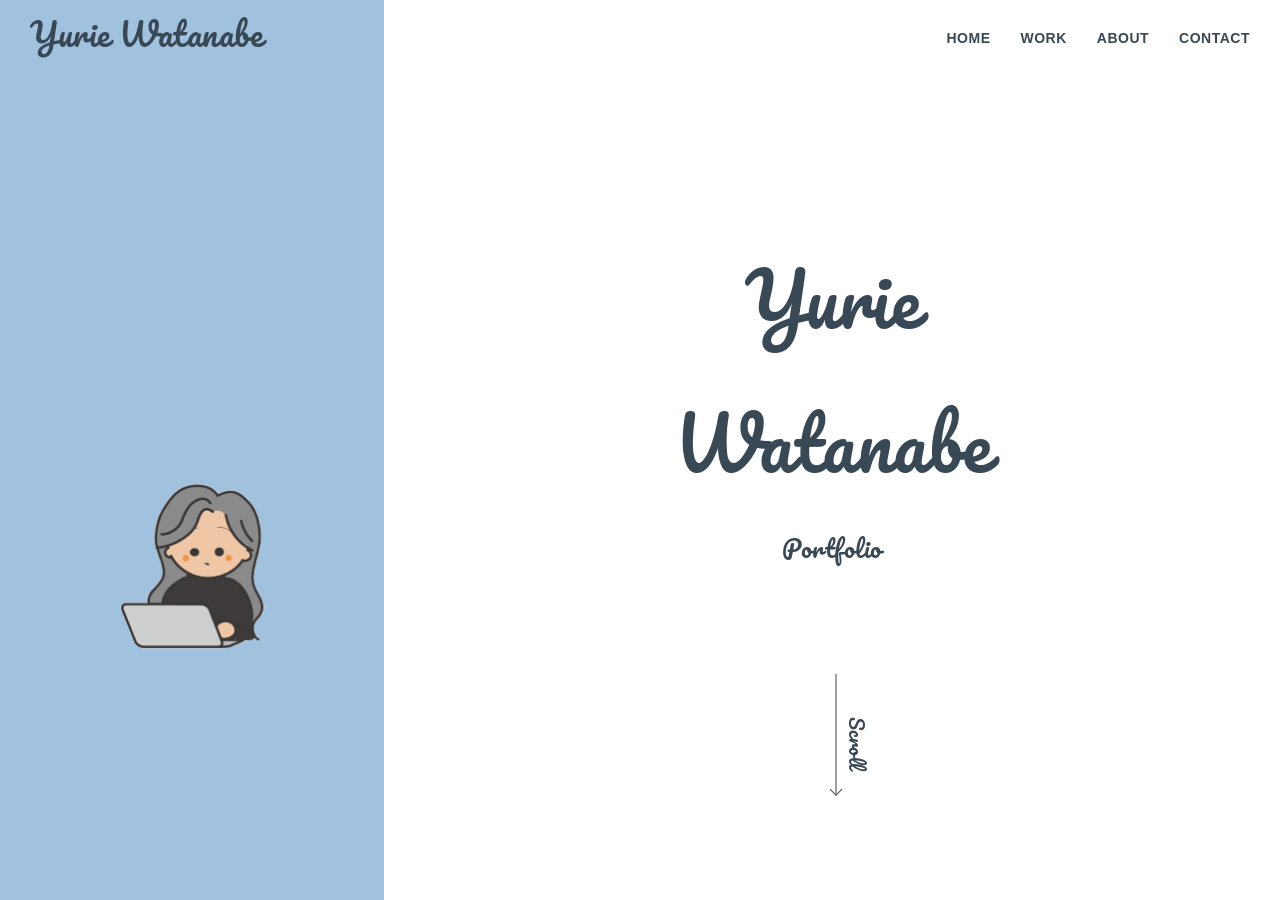
<file: index.html>
<!DOCTYPE html>
<html lang="ja">
<head>
  <meta charset="UTF-8">
  <meta name="viewport" content="width=device-width, initial-scale=1.0">
  <meta name="format-detection" content="telephone=no">

  <title>WORK | Watanabe Yurie Portfolio</title>
  <meta name="description" content="Webデザイナーを目指す渡邊友里恵のポートフォリオサイトです。鹿児島を拠点に、丁寧に向き合うデザインを大切に制作しています。">

  <meta property="og:title" content="WORK | Watanabe Yurie Portfolio">
  <meta property="og:description" content="Webデザイナー渡邊友里恵のポートフォリオ。制作実績一覧ページです。">
  <meta property="og:type" content="website">
  <meta property="og:url" content="https://human.sakuraweb.com/st-10/~portfolio/html/">
  <meta property="og:image" content="https://human.sakuraweb.com/images/ogp-image.jpg">
  <meta property="og:site_name" content="Watanabe Yurie Portfolio">
  <meta name="twitter:card" content="summary_large_image">

  <link rel="icon" href="../Portfolio/images/top-illustration-color2.png"> 
  <link rel="icon" href="../Portfolio/images/top-illustration-color2.png">

  <link rel="preconnect" href="https://fonts.googleapis.com">
  <link rel="preconnect" href="https://fonts.gstatic.com" crossorigin>
  <link href="https://fonts.googleapis.com/css2?family=Pacifico&display=swap" rel="stylesheet">
  <link rel="stylesheet" href="./css/style.css?ver=202603291917">

  <script src="https://code.jquery.com/jquery-3.6.0.min.js"></script>
  <script src="./JavaScript/script.js" defer></script>
</head>


<body>

    <div class="split-wrapper">
      <div class="fixed-side">
        <div class="main-visual">
          <img src="./images/top-illustration-color2.gif" alt="メインイラスト" class="main-visual">
        </div>
      </div>
      
      <main class="scroll-content">
        <header class="header">
          <div class="header-inner">
            <div class="header-logo">
              <a href="index.html">Yurie Watanabe</a>
            </div>

            <div class="nav-toggle" id="nav-toggle">
              <span></span>
              <span></span>
            </div>
            
            <nav class="nav">
              <ul>
                <li><a href="index.html">HOME</a></li>
                <li><a href="work.html">WORK</a></li>
               <li><a href="about.html">ABOUT</a></li>
               <li><a href="contact.html">CONTACT</a></li>
             </ul>
           </nav>
          </div>
        </header>
        
        <section id="top" class="hero">
          <div class="hero-inner">
            <h1 class="name">Yurie<br>Watanabe</h1>
            <p class="subtitle">Portfolio</p>
            <div class="scroll-unit">
              <span class="scroll-text">Scroll</span>
              <div class="arrow-down"></div>
            </div>
          </div>
        </section>
        
        <section class="menu-section">
          <article class="menu-item -work">
            <a href="work.html">
              <div class="icon-frame">
                <img src="./images/frontpage/works.png" alt="WORKアイコン">
              </div>
              <p class="menu-label">WORK</p>
            </a>
          </article>

           <article class="menu-item -about">
            <a href="about.html">
              <div class="icon-frame">
                <img src="./images/frontpage/about-illustration.jpg" alt="ABOUTアイコン">
              </div>
              <p class="menu-label">ABOUT</p>
            </a>
          </article>

           <article class="menu-item -contact">
            <a href="contact.html">
              <div class="icon-frame">
                <img src="./images/frontpage/contact-illustration.jpg" alt="CONTACTアイコン">
              </div>
              <p class="menu-label">CONTACT</p>
            </a>
          </article>
        </section>
        
        <footer class="footer">
          <small>© Watanabe Yurie Portfolio</small>
        </footer>
      </main>
    </div>

</body>
</html>
</file>
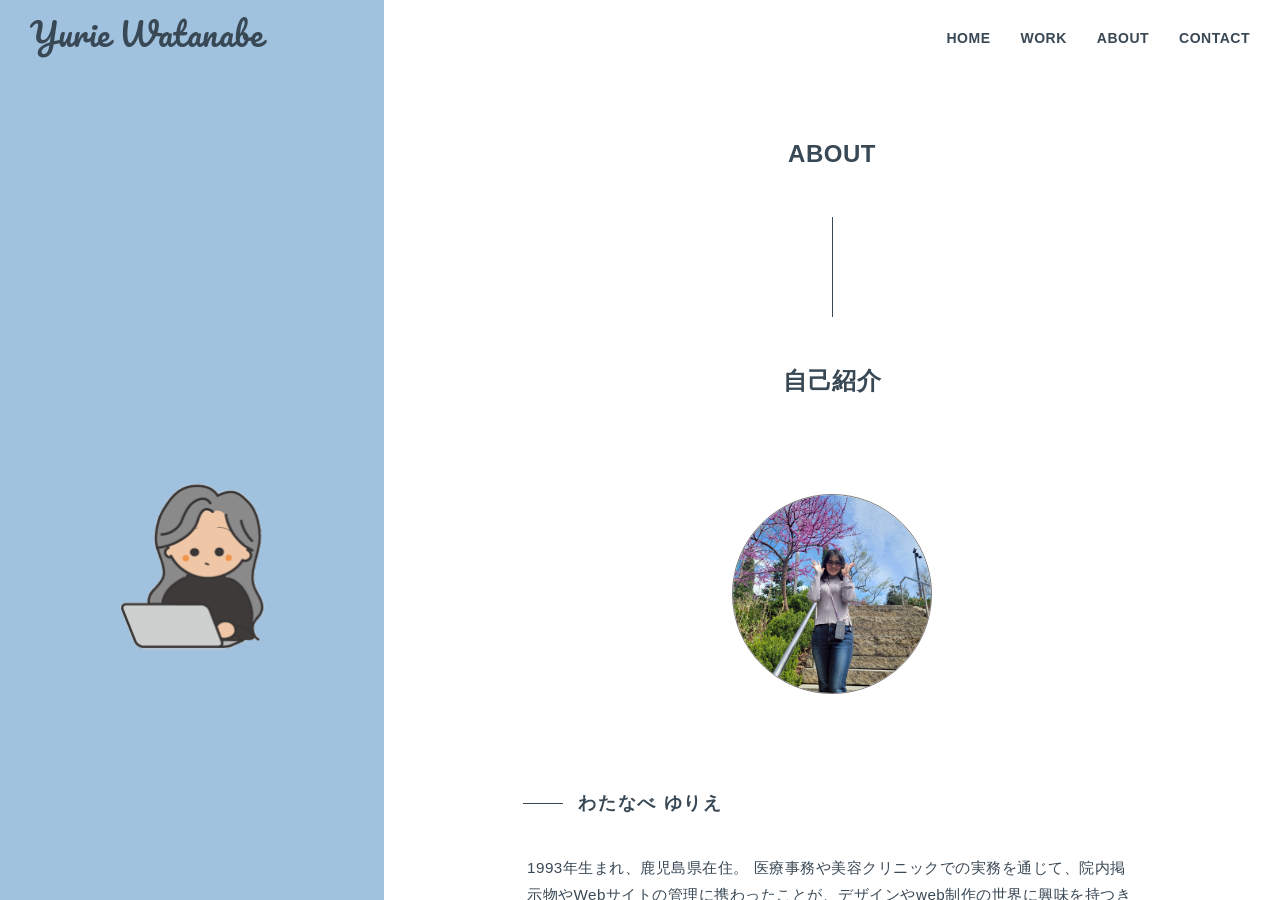
<file: about.html>
<!DOCTYPE html>
<html lang="ja">
<head>
  <meta charset="UTF-8">
  <meta name="viewport" content="width=device-width, initial-scale=1.0">
  <meta name="format-detection" content="telephone=no">

  <title>WORK | Watanabe Yurie Portfolio</title>
  <meta name="description" content="Webデザイナーを目指す渡邊友里恵のポートフォリオサイトです。鹿児島を拠点に、丁寧に向き合うデザインを大切に制作しています。">

  <meta property="og:title" content="WORK | Watanabe Yurie Portfolio">
  <meta property="og:description" content="Webデザイナー渡邊友里恵のポートフォリオ。制作実績一覧ページです。">
  <meta property="og:type" content="website">
  <meta property="og:url" content="https://human.sakuraweb.com/st-10/~portfolio/html/">
  <meta property="og:image" content="https://human.sakuraweb.com/images/ogp-image.jpg">
  <meta property="og:site_name" content="Watanabe Yurie Portfolio">
  <meta name="twitter:card" content="summary_large_image">

  <link rel="icon" href="../Portfolio/images/top-illustration-color2.png"> 
  <link rel="icon" href="../Portfolio/images/top-illustration-color2.png">

  <link rel="preconnect" href="https://fonts.googleapis.com">
  <link rel="preconnect" href="https://fonts.gstatic.com" crossorigin>
  <link href="https://fonts.googleapis.com/css2?family=Pacifico&display=swap" rel="stylesheet">
  <link rel="stylesheet" href="./css/style.css?ver=202603291931">

  <script src="https://code.jquery.com/jquery-3.6.0.min.js"></script>
  <script src="./JavaScript/script.js" defer></script>
</head>

<body>

  <div class="split-wrapper">
    <div class="fixed-side">
      <div class="main-visual">
        <img src="./images/top-illustration-color2.gif" alt="メインイラスト" class="main-visual">
      </div>
    </div>
      
    <main class="scroll-content">
      <header class="header">
        <div class="header-inner">
          <div class="header-logo">
            <a href="index.html">Yurie Watanabe</a>
          </div>
          
          <div class="nav-toggle" id="nav-toggle">
            <span></span>
            <span></span>
          </div>
          
          <nav class="nav">
            <ul>
              <li><a href="index.html">HOME</a></li>
              <li><a href="work.html">WORK</a></li>
              <li><a href="about.html">ABOUT</a></li>
              <li><a href="contact.html">CONTACT</a></li>
            </ul>
          </nav>
        </div>
      </header>

      <article class="work-detail-container">
        <div class="page-header">
          <h1 class="title-en">ABOUT</h1>
          <div class="deco-line"></div>
          <h2 class="title-jp">自己紹介</h2>
        </div>
        
        <section class="about-main-section">
          <div class="about-layout-center">
            <div class="about-img-item">
              <img src="./images/about/about_image.jpg" alt="渡邊友里恵">
            </div>
            <div class="author-info-group">
              <div class="deco-line-short"></div>
              <h3 class="author-name-jp">わたなべ ゆりえ</h3>
            </div>
            
            <div class="flip-container">
              <div class="flip-card">
                <div class="flip-card-front">
                  <div class="profile-text-formal">
                    <p>1993年生まれ、鹿児島県在住。 医療事務や美容クリニックでの実務を通じて、院内掲示物やWebサイトの管理に携わったことが、デザインやweb制作の世界に興味を持つきっかけとなり、何もない真っ白な状態から、コードを積み上げて形にしていくプロセスに深い喜びを感じ、本格的にWebデザイナーへの道を志しました。</p>
                    <p>前職までのキャリアで一貫して大切にしてきたのは、「相手の状況を察し、思いやる気持ち」です。その経験を活かし、「使う人が迷わず、ふと心が軽くなるような、体温のある優しいデザイン」を形にしていきたいと考えています。</p>
                    <p>「なぜ？」と思ったことは納得いくまで徹底的にリサーチし、一度取り組んだことは細部まで妥協せず最後までやり遂げる。<br>そんな持ち前の探究心と粘り強さで、一つひとつの制作に丁寧に、誠実に向き合います。</p>
                  </div>
                  <button class="flip-btn-trigger" id="to-back">真面目じゃないわたしもみてみる</button>
                </div>
                <div class="flip-card-back">
                  <div class="profile-text-relax">
                    <p>思い立ったら即行動タイプ。<br>仕事もプライベートも色々なことに挑戦するのが好き。ゆえに多趣味。<br>始めたら気が済むまでずっとやってる。その時の集中力は寝食忘れるほどのもの。<br>うまくいかないこともあるけど、何とかなると思って気長に頑張る。</p>
                    <p>自分から色々な人に話しかけに行って、その場の会話を楽しむ。<br>自分が話すよりは、話を聞くことのほうが多い。
                    <p>キャンプに行って自分の秘密基地を作って過ごしたり、行き先を決めずドライブをして新しい景色を見つけておいしいものを食べたり、自由気ままに車中泊旅をすることがすき。<br>もちろん飛行機に乗る旅行もしますよ。</p>
                    <p>小説や海外ドラマ、アニメをみながらゆっくり過ごす時間もすき。</p>
                    <p>やりたいことが多くて1日の時間が足りないと思ってる。<br>でも、部屋から出ない、なにもしない、1日があっという間に終わる日もある。</p> 
                    <p>英語を勉強中で、いつかは洋楽や海外ドラマを最初から最後まで字幕なしで観たい。聞きたい。翻訳なしで海外旅行がしたい。</p>
                  </div>
                  <button class="flip-btn-trigger" id="to-front">真面目な自己紹介をみる</button>
                </div>
              </div>
            </div>
          </div>
        </section>

        <hr class="detail-separator">

        <section class="about-skills">
          <div class="info-group">
            <h3 class="accent-label accent-subtitle">今できること</h3>
            <div class="skill-item">
              <h4 class="skill-item-subtitle">Webデザイン</h4>
              <p>「ただ綺麗なサイト」ではなく、「相手を思いやる視点」を大切にしています。使う人が迷わず、必要な情報へスムーズに辿り着けるような、親切な設計を心がけています。</p>
            </div>
            <div class="skill-item">
              <h4 class="skill-item-subtitle">Web development</h4>
              <p>デザインの意図を正確にブラウザ上で再現します。ただ表示させるだけでなく、後からの更新や修正がしやすい「整理されたコード」を書くことを意識しており、運用面の使いやすさも追求します。</p>
              <p>レスポンシブ対応も可能です。AIを使用して複雑な動きを実装しています。</p>
            </div>
          </div>

          <hr class="detail-separator">

          <div class="info-group">
            <h3 class="accent-label accent-subtitle">使用できるツール</h3>
            <div class="tool-grid">
              <div class="tool-item">
                <h4 class="tool-item-subtitle">Illustrator</h4>
                <p>ロゴ制作や名刺・ショップカードなどの印刷物、ベクターイラストの作成に使用します。</p>
              </div>
              <div class="tool-item">
                <h4 class="tool-item-subtitle">Photoshop</h4>
                <p>丁寧なレタッチや、目的に合わせたバナー制作に使用します。「清潔感」や「素材の良さ」を損なわない、誠実な画像編集を心がけています。</p>
              </div>
              <div class="tool-item">
                <h4 class="tool-item-subtitle">Canva</h4>
                <p>SNS用の画像や、クライアント様側で手軽に更新が必要なテンプレート作成に活用しています。</p>
              </div>
              <div class="tool-item">
                <h4 class="tool-item-subtitle">Figma</h4>
                <p>Webサイトのワイヤーフレーム作成やレイアウト設計に使用します。全体の構成を可視化し、スムーズな制作進行をサポートします。</p>
              </div>
            </div>
          </div>

          <hr class="detail-separator">

          <div class="info-group">
            <h3 class="accent-label accent-subtitle">スキル</h3>
            <div class="skill-item">
              <h4 class="skill-item-subtitle">HTML/CSS</h4>
              <p>規則性のあるコーディングを行うことができます。Visual Studio Codeを使用しています。</p>
            </div>
            <div class="skill-item">
              <h4 class="skill-item-subtitle">JavaScript</h4>
              <p>サイトに適切な「動き」を加えることで、操作性を高めるために使用します。派手な演出よりも、心地よいリズム感や使いやすさを重視しています。</p>
            </div>
            <div class="skill-item">
              <h4 class="skill-item-subtitle">WordPress</h4>
              <p>CSSを加えてテーマをカスタマイズし、Webサイトを制作することができます。既存テーマのカスタマイズから、ブログ機能の実装まで対応。専門知識がなくても更新しやすいサイト環境を提供します。</p>
            </div>
          </div>

          <hr class="detail-separator">
          
        </section>



      </article>

      <nav class="detail-nav">
        <a href="contact.html" class="next-link">
          <span class="next-label">Next</span>
          <img src="./images/next-arrow.png" alt="" class="next-arrow-img">
          <span class="next-title">CONTACT</span>
        </a>
      </nav>

      <footer class="footer">
        <small>© Yurie Watanabe Portfolio</small>
      </footer>

    </main>
  </div>

</body>
</html>
</file>
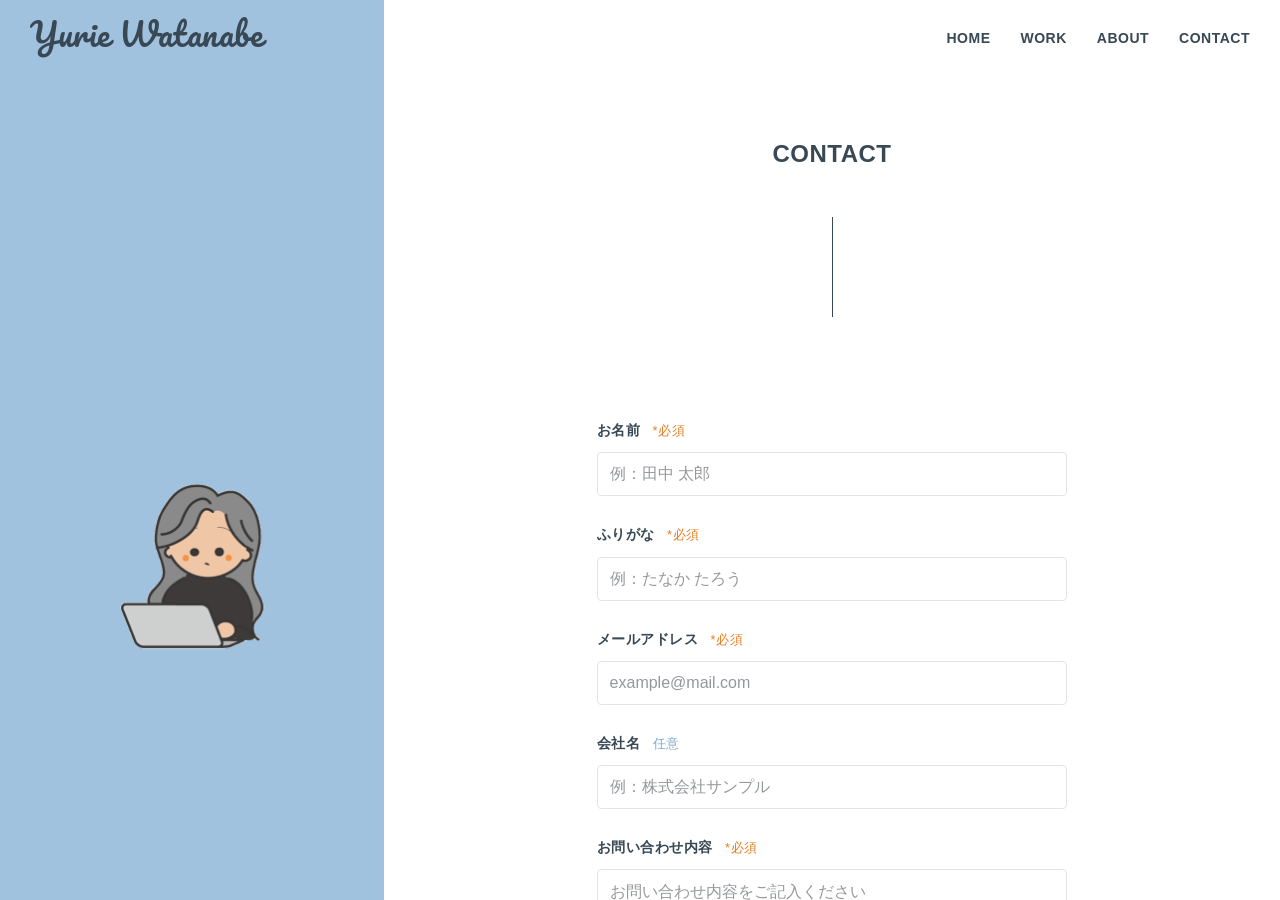
<file: contact.html>
<!DOCTYPE html>
<html lang="ja">
<head>
  <meta charset="UTF-8">
  <meta name="viewport" content="width=device-width, initial-scale=1.0">
  <meta name="format-detection" content="telephone=no">

  <title>WORK | Watanabe Yurie Portfolio</title>
  <meta name="description" content="Webデザイナーを目指す渡邊友里恵のポートフォリオサイトです。鹿児島を拠点に、丁寧に向き合うデザインを大切に制作しています。">

  <meta property="og:title" content="WORK | Watanabe Yurie Portfolio">
  <meta property="og:description" content="Webデザイナー渡邊友里恵のポートフォリオ。制作実績一覧ページです。">
  <meta property="og:type" content="website">
  <meta property="og:url" content="https://human.sakuraweb.com/st-10/~portfolio/html/">
  <meta property="og:image" content="https://human.sakuraweb.com/images/ogp-image.jpg">
  <meta property="og:site_name" content="Watanabe Yurie Portfolio">
  <meta name="twitter:card" content="summary_large_image">

  <link rel="icon" href="../Portfolio/images/top-illustration-color2.png"> 
  <link rel="icon" href="../Portfolio/images/top-illustration-color2.png">

  <link rel="preconnect" href="https://fonts.googleapis.com">
  <link rel="preconnect" href="https://fonts.gstatic.com" crossorigin>
  <link href="https://fonts.googleapis.com/css2?family=Pacifico&display=swap" rel="stylesheet">
  <link rel="stylesheet" href="./css/style.css?ver=202603291917">

  <script src="https://code.jquery.com/jquery-3.6.0.min.js"></script>
  <script src="./JavaScript/script.js" defer></script>
</head>

<body>

  <div class="split-wrapper">
    <div class="fixed-side">
      <div class="main-visual">
        <img src="./images/top-illustration-color2.gif" alt="メインイラスト" class="main-visual">
      </div>
    </div>
      
    <main class="scroll-content">
      <header class="header">
        <div class="header-inner">
          <div class="header-logo">
            <a href="index.html">Yurie Watanabe</a>
          </div>
          
          <div class="nav-toggle" id="nav-toggle">
            <span></span>
            <span></span>
          </div>
          
          <nav class="nav">
            <ul>
              <li><a href="index.html">HOME</a></li>
              <li><a href="work.html">WORK</a></li>
              <li><a href="about.html">ABOUT</a></li>
              <li><a href="contact.html">CONTACT</a></li>
            </ul>
          </nav>
        </div>
      </header>
      
      <main class="contact-container about-layout-center">
        <div class="page-header">
          <h2 class="title-en">CONTACT</h2>
          <div class="deco-line"></div>
        </div>
          
       <form id="contact-form" action="https://formspree.io/f/mzdjnwgb" method="POST" novalidate>
        <div class="form-group">
          <label for="name">お名前 <span class="label-required">*必須</span></label>
          <input type="text" id="name" name="name" placeholder="例：田中 太郎" required>
        </div>
        
        <div class="form-group">
          <label for="kana">ふりがな <span class="label-required">*必須</span></label>
          <input type="text" id="kana" name="kana" placeholder="例：たなか たろう" required>
        </div>
        
        <div class="form-group">
          <label for="email">メールアドレス <span class="label-required">*必須</span></label>
          <input type="email" id="email" name="email" placeholder="example@mail.com" required>
        </div>
            
        <div class="form-group">
          <label for="company">会社名 <span class="label-optional">任意</span></label>
          <input type="text" id="company" name="company" placeholder="例：株式会社サンプル">
        </div>
        
        <div class="form-group">
          <label for="message">お問い合わせ内容 <span class="label-required">*必須</span></label>
          <textarea id="message" name="message" rows="6" placeholder="お問い合わせ内容をご記入ください" required></textarea>
        </div>
        
        <div class="privacy-policy">
          <p>個人情報の取り扱いについては、<a href="privacy.html" class="policy-link" target="_blank">プライバシーポリシー</a>をご確認ください。</p>
        </div>
        
        <div class="submit-area">
          <button type="submit" id="submit-btn" class="submit-btn" disabled>送信する</button>
        </div>
       </form>

      </main>
    

      <nav class="detail-nav">
        <a href="index.html" class="next-link">
          <span class="next-label">Back</span>
          <img src="./images/next-arrow.png" alt="" class="next-arrow-img">
          <span class="next-title">HOME</span>
        </a>
      </nav>


    <footer class="footer">
      <small>&copy; Yurie Watanabe Portfolio</small>
    </footer>
  </div>

</body>
</html>
</file>
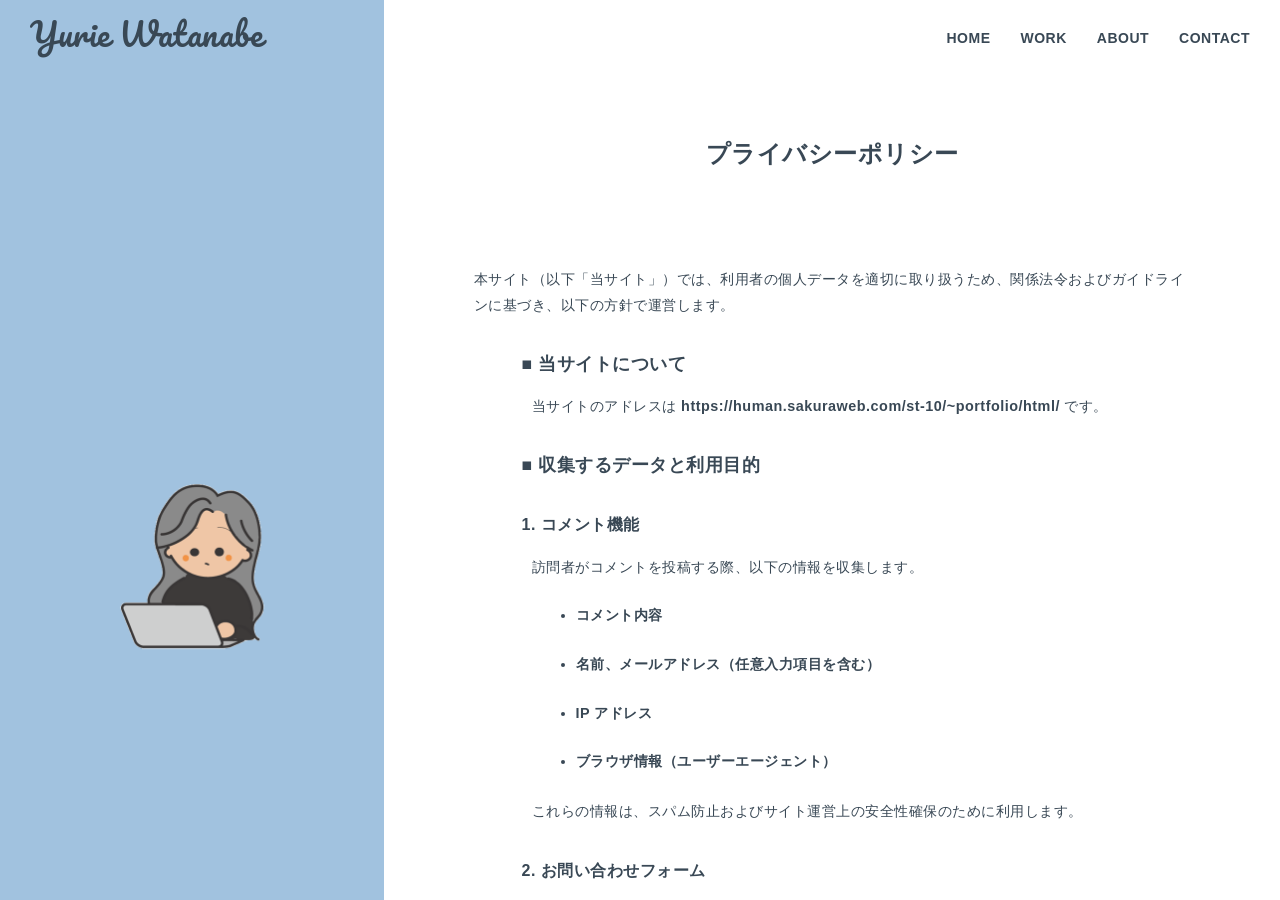
<file: privacy.html>
<!DOCTYPE html>
<html lang="ja">
<head>
  <meta charset="UTF-8">
  <meta name="viewport" content="width=device-width, initial-scale=1.0">
  <meta name="format-detection" content="telephone=no">

  <title>WORK | Watanabe Yurie Portfolio</title>
  <meta name="description" content="Webデザイナーを目指す渡邊友里恵のポートフォリオサイトです。鹿児島を拠点に、丁寧に向き合うデザインを大切に制作しています。">

  <meta property="og:title" content="WORK | Watanabe Yurie Portfolio">
  <meta property="og:description" content="Webデザイナー渡邊友里恵のポートフォリオ。制作実績一覧ページです。">
  <meta property="og:type" content="website">
  <meta property="og:url" content="https://human.sakuraweb.com/st-10/~portfolio/html/">
  <meta property="og:image" content="https://human.sakuraweb.com/images/ogp-image.jpg">
  <meta property="og:site_name" content="Watanabe Yurie Portfolio">
  <meta name="twitter:card" content="summary_large_image">

  <link rel="icon" href="../Portfolio/images/top-illustration-color2.png"> 
  <link rel="icon" href="../Portfolio/images/top-illustration-color2.png">

  <link rel="preconnect" href="https://fonts.googleapis.com">
  <link rel="preconnect" href="https://fonts.gstatic.com" crossorigin>
  <link href="https://fonts.googleapis.com/css2?family=Pacifico&display=swap" rel="stylesheet">
  <link rel="stylesheet" href="./css/style.css?ver=202603291917">

  <script src="https://code.jquery.com/jquery-3.6.0.min.js"></script>
  <script src="./JavaScript/script.js" defer></script>
</head>

<body>

  <div class="split-wrapper">
    <div class="fixed-side">
      <div class="main-visual">
        <img src="./images/top-illustration-color2.gif" alt="メインイラスト" class="main-visual">
      </div>
    </div>
      
    <main class="scroll-content">
      <header class="header">
        <div class="header-inner">
          <div class="header-logo">
            <a href="index.html">Yurie Watanabe</a>
          </div>
          
          <div class="nav-toggle" id="nav-toggle">
            <span></span>
            <span></span>
          </div>
          
          <nav class="nav">
            <ul>
              <li><a href="index.html">HOME</a></li>
              <li><a href="work.html">WORK</a></li>
              <li><a href="about.html">ABOUT</a></li>
              <li><a href="contact.html">CONTACT</a></li>
            </ul>
          </nav>
        </div>
      </header>
      
      <article class="work-detail-container">
        <div class="page-header">
            <h1 class="title-jp">プライバシーポリシー</h1>
        </div>

        <section class="detail-body">
            <div class="privacy-policy privacypolicy-style">
      
                <p>本サイト（以下「当サイト」）では、利用者の個人データを適切に取り扱うため、関係法令およびガイドラインに基づき、以下の方針で運営します。</p>



                <div class="info-group">
                    <h2>■ 当サイトについて</h2>
                    <p>当サイトのアドレスは <strong>https://human.sakuraweb.com/st-10/~portfolio/html/</strong> です。</p>
                </div>

                <div class="info-group">
                    <h2>■ 収集するデータと利用目的</h2>
        
                    <h3>1. コメント機能</h3>
                    <p>訪問者がコメントを投稿する際、以下の情報を収集します。</p>
                    <ul>
                        <li>コメント内容</li>
                        <li>名前、メールアドレス（任意入力項目を含む）</li>
                        <li>IP アドレス</li>
                        <li>ブラウザ情報（ユーザーエージェント）</li>
                    </ul>
                    <p>これらの情報は、スパム防止およびサイト運営上の安全性確保のために利用します。</p>

                    <h3>2. お問い合わせフォーム</h3>
                    <p>お問い合わせフォームでは、利用者が入力した以下のデータを取得します。</p>
                    <ul>
                        <li>お名前</li>
                        <li>メールアドレス</li>
                        <li>メッセージ内容</li>
                        <li>送信時の IP アドレス・ブラウザ情報（スパム対策ログ）</li>
                    </ul>
                    <p>これらのデータは、お問い合わせへの回答、記録管理、スパム防止を目的に利用します。</p>

                    <h3>3. アクセス解析</h3>
                    <p>当サイトではアクセス解析ツールを使用し、以下のデータを収集する場合があります。</p>
                    
                    <ul>
                        <li>IP アドレス</li>
                        <li>Cookie による識別情報</li>
                        <li>閲覧ページ、滞在時間、参照元情報</li>
                        <li>使用ブラウザ・OS・デバイス情報</li>
                    </ul>
                    <p>収集されたデータは匿名化された統計情報として利用されます。また、解析データは国外のサーバーに送信される場合があります。</p>

                    <h3>4. Cookie（クッキー）の利用</h3>
                    <p>当サイトでは以下の目的で Cookie を使用する場合があります。</p>
                    <ul>
                        <li>ログイン状態の維持</li>
                        <li>コメント入力補助</li>
                        <li>サイト利用状況の解析</li>
                        <li>埋め込みコンテンツの表示</li>
                    </ul>
                    <p>解析やマーケティングを目的とした Cookie は、利用者の同意がある場合にのみ有効となります。Cookie はブラウザの設定により拒否または削除できます。</p>

                    <h3>5. 埋め込みコンテンツ</h3>
                    <p>記事内に外部サービスの動画・画像・投稿などを埋め込む場合があります。これらの外部サービスは、訪問者の閲覧データ収集や Cookie 使用を行う可能性があります。</p>
                </div>

                <div class="info-group">
                    <h2>■ データの共有</h2>
                    <p>収集したデータは、以下の目的で外部サービスに送信される場合があります。</p>
                    <ul>
                        <li>アクセス解析のためのデータ送信</li>
                        <li>スパム防止のための確認処理</li>
                        <li>メール送信のための外部サーバー利用</li>
                    </ul>
                    <p>外部サービスは国外に拠点を置く場合があります。</p>
                </div>

                <div class="info-group">
                    <h2>■ データ保存期間</h2>
                    <ul>
                        <li><strong>コメント</strong>：無期限（フォローアップコメント識別のため）</li>
                        <li><strong>問い合わせ内容</strong>：運営上必要な期間保存</li>
                        <li><strong>アクセス解析データ</strong>：使用する解析ツールの保持期間に従う</li>
                    </ul>
                </div>

                <div class="info-group">
                    <h2>■ 利用者の権利</h2>
                    <p>利用者は、当サイトが保持する自身の個人データについて以下を請求できます。</p>
                    <ul>
                        <li>データの閲覧（エクスポート）</li>
                        <li>データの訂正</li>
                        <li>データの削除</li>
                    </ul>
                    <p>ただし、法令または管理上保持が必要なデータは削除できません。ご希望の場合はお問い合わせフォームよりご連絡ください。</p>
                </div>

                <div class="info-group">
                    <h2>■ 同意管理（Cookie）</h2>
                    <p>当サイトでは、解析やマーケティング目的の Cookie および外部スクリプトの読み込みについて、<strong>利用者の明示的な同意を得た場合のみ有効化</strong> されます。</p>
                </div>

                <div class="info-group">
                    <h2>■ お問い合わせ窓口</h2>
                    <p>個人データに関するお問い合わせは、当サイトの<a href="contact.html" class="policy-link">お問い合わせフォーム</a>からご連絡ください。</p>
                </div>
                
            </div>
        </section>

      </article>

      <nav class="detail-nav">
        <a href="contact.html" class="next-link">
            <span class="next-label">Back</span>
            <img src="./images/next-arrow.png" alt="" class="next-arrow-img">
            <span class="next-title">CONTACT</span>
        </a>
      </nav>
      
      <footer class="footer">
        <small>&copy; Watanabe Yurie Portfolio</small>
      </footer>

    </main>
  </div>

  
</body>
</html>
</file>
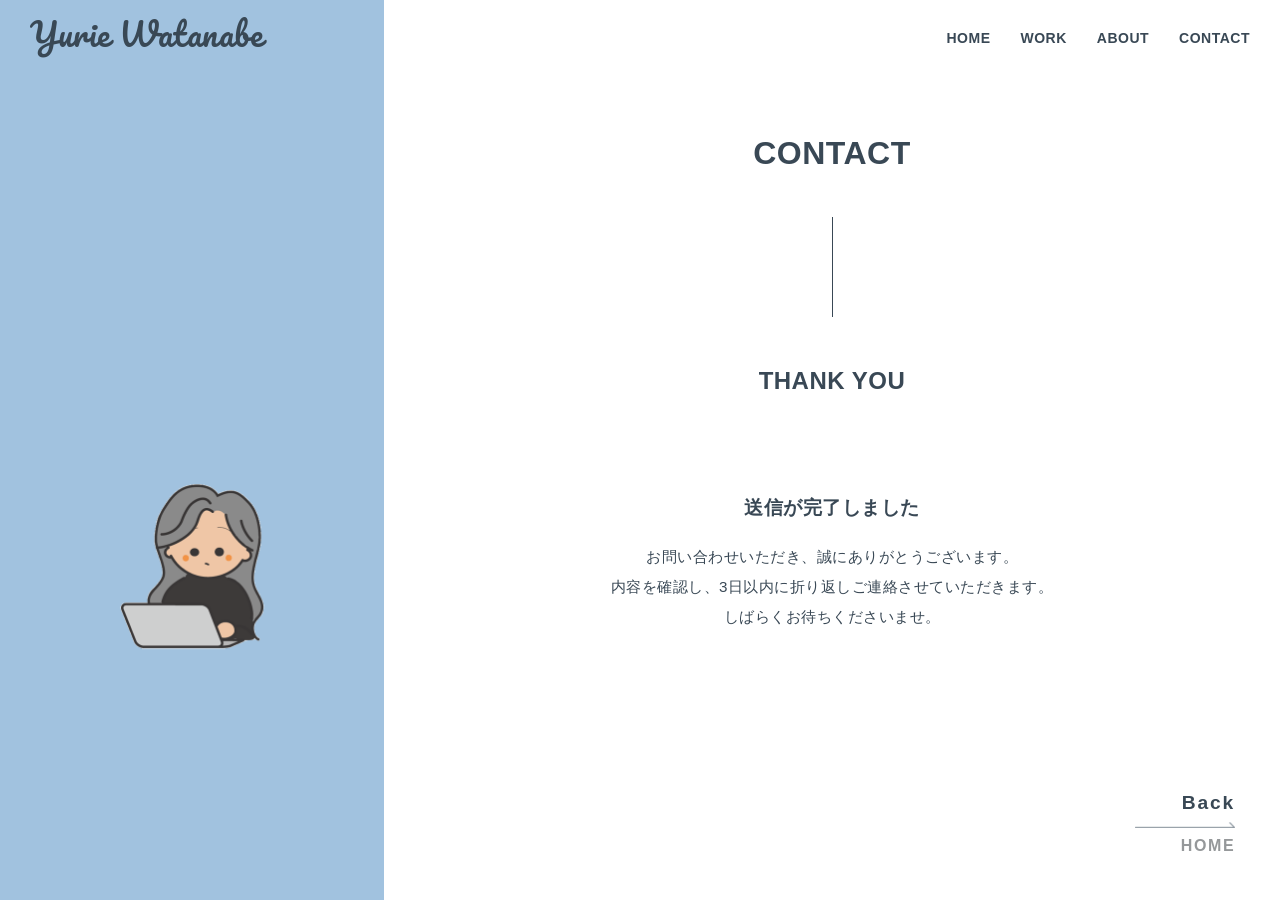
<file: thanks.html>
<!DOCTYPE html>
<html lang="ja">
<head>
  <meta charset="UTF-8">
  <meta name="viewport" content="width=device-width, initial-scale=1.0">
  <meta name="format-detection" content="telephone=no">

  <title>WORK | Watanabe Yurie Portfolio</title>
  <meta name="description" content="Webデザイナーを目指す渡邊友里恵のポートフォリオサイトです。鹿児島を拠点に、丁寧に向き合うデザインを大切に制作しています。">

  <meta property="og:title" content="WORK | Watanabe Yurie Portfolio">
  <meta property="og:description" content="Webデザイナー渡邊友里恵のポートフォリオ。制作実績一覧ページです。">
  <meta property="og:type" content="website">
  <meta property="og:url" content="https://human.sakuraweb.com/st-10/~portfolio/html/">
  <meta property="og:image" content="https://human.sakuraweb.com/images/ogp-image.jpg">
  <meta property="og:site_name" content="Watanabe Yurie Portfolio">
  <meta name="twitter:card" content="summary_large_image">

  <link rel="icon" href="../Portfolio/images/top-illustration-color2.png"> 
  <link rel="icon" href="../Portfolio/images/top-illustration-color2.png">

  <link rel="preconnect" href="https://fonts.googleapis.com">
  <link rel="preconnect" href="https://fonts.gstatic.com" crossorigin>
  <link href="https://fonts.googleapis.com/css2?family=Pacifico&display=swap" rel="stylesheet">
  <link rel="stylesheet" href="./css/style.css?ver=202603291917">

  <script src="https://code.jquery.com/jquery-3.6.0.min.js"></script>
  <script src="./JavaScript/script.js" defer></script>
</head>

<body>
    
    <div class="split-wrapper">
        <div class="fixed-side">
            <div class="main-visual">
            <img src="./images/top-illustration-color2.gif" alt="メインイラスト" class="main-visual">
            </div>
        </div>
    

        <main class="scroll-content">
            
            <header class="header">
                <div class="header-inner">
                    <div class="header-logo">
                        <a href="index.html">Yurie Watanabe</a>
                    </div>
          
                    <div class="nav-toggle" id="nav-toggle">
                        <span></span>
                        <span></span>
                    </div>
          
                    <nav class="nav">
                        <ul>
                            <li><a href="index.html">HOME</a></li>
                           <li><a href="work.html">WORK</a></li>
                           <li><a href="about.html">ABOUT</a></li>
                           <li><a href="contact.html">CONTACT</a></li>
                        </ul>
                    </nav>
                </div>
            </header>

            <main class="contact-container about-layout-center">
                <div class="page-header">
                    <h1 class="title-en">CONTACT</h1>
                    <div class="deco-line"></div>
                    <h2 class="title-en">THANK YOU</h2>
                </div>

                <div style="text-align: center; margin: 60px 0;">
                    <h2 class="accent-subtitle" style="margin-bottom: 20px;">送信が完了しました</h2>
                    <p style="font-size: 0.95rem; line-height: 2;">
                        お問い合わせいただき、誠にありがとうございます。<br>
                        内容を確認し、3日以内に折り返しご連絡させていただきます。<br>
                        しばらくお待ちくださいませ。
                    </p>
                </div>

            </main>
                
            <nav class="detail-nav">
                <a href="index.html" class="next-link">
                    <span class="next-label">Back</span>
                    <img src="./images/next-arrow.png" alt="" class="next-arrow-img">
                    <span class="next-title">HOME</span>
                </a>
            </nav>
            
            <footer class="footer">
                <small>&copy; Watanabe Yurie Portfolio</small>
            </footer>
        
    </div>

    
</body>
</html>
</file>
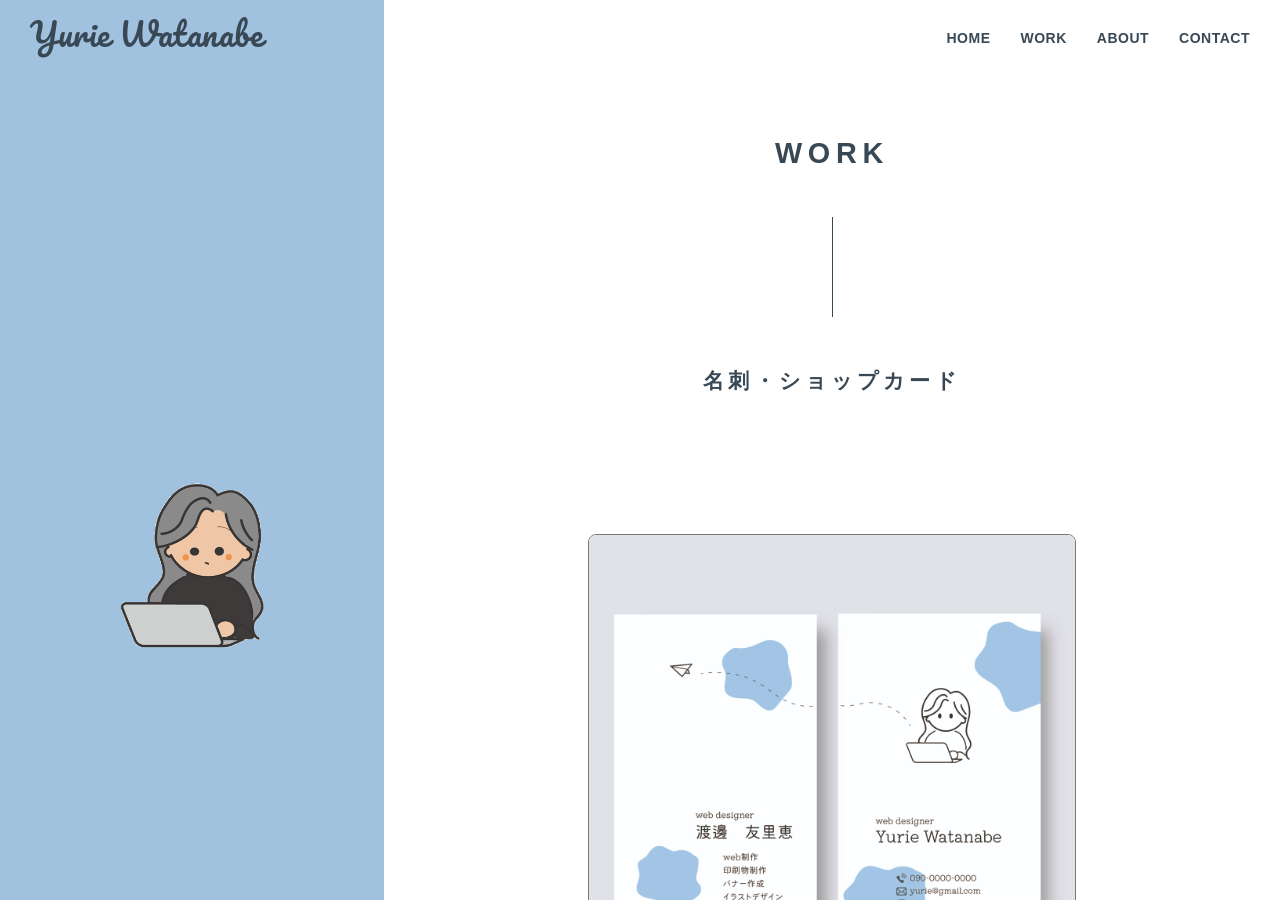
<file: work-businesscard.html>
<!DOCTYPE html>
<html lang="ja">
<head>
  <meta charset="UTF-8">
  <meta name="viewport" content="width=device-width, initial-scale=1.0">
  <meta name="format-detection" content="telephone=no">

  <title>WORK | Watanabe Yurie Portfolio</title>
  <meta name="description" content="Webデザイナーを目指す渡邊友里恵のポートフォリオサイトです。鹿児島を拠点に、丁寧に向き合うデザインを大切に制作しています。">

  <meta property="og:title" content="WORK | Watanabe Yurie Portfolio">
  <meta property="og:description" content="Webデザイナー渡邊友里恵のポートフォリオ。制作実績一覧ページです。">
  <meta property="og:type" content="website">
  <meta property="og:url" content="https://human.sakuraweb.com/st-10/~portfolio/html/">
  <meta property="og:image" content="https://human.sakuraweb.com/images/ogp-image.jpg">
  <meta property="og:site_name" content="Watanabe Yurie Portfolio">
  <meta name="twitter:card" content="summary_large_image">

  <link rel="icon" href="../Portfolio/images/top-illustration-color2.png"> 
  <link rel="icon" href="../Portfolio/images/top-illustration-color2.png">

  <link rel="preconnect" href="https://fonts.googleapis.com">
  <link rel="preconnect" href="https://fonts.gstatic.com" crossorigin>
  <link href="https://fonts.googleapis.com/css2?family=Pacifico&display=swap" rel="stylesheet">
  <link rel="stylesheet" href="./css/style.css?ver=202603291917">

  <script src="https://code.jquery.com/jquery-3.6.0.min.js"></script>
  <script src="./JavaScript/script.js" defer></script>
</head>



<body>

  <div class="split-wrapper">
    <div class="fixed-side">
      <div class="main-visual">
        <img src="./images/works-illustration-color2.gif" alt="メインイラスト" class="main-visual">
      </div>
    </div>
      
    <main class="scroll-content">
      <header class="header">
        <div class="header-inner">
          <div class="header-logo">
            <a href="index.html">Yurie Watanabe</a>
          </div>
          
          <div class="nav-toggle" id="nav-toggle">
            <span></span>
            <span></span>
          </div>
          
          <nav class="nav">
            <ul>
              <li><a href="index.html">HOME</a></li>
              <li><a href="work.html">WORK</a></li>
              <li><a href="about.html">ABOUT</a></li>
              <li><a href="contact.html">CONTACT</a></li>
            </ul>
          </nav>
        </div>
      </header>
      
      <article class="web-work-container">
        <div class="page-header">
          <h1 class="main-title">WORK</h1>
          <div class="deco-line"></div>
          <h2 class="main-subtitle">名刺・ショップカード</h2>
        </div>

        
        <section class="main-visual-area">
          <img src="./images/works/businesscard.jpg" alt="名刺の画像">
            <h2 class="work-title">名刺</h2>
            <p class="work-sub-title">名刺, 課題制作</p>
            <p class="work-summary">
              Webデザイナーを目指す自身の第一歩としてセルフブランディング名刺を制作しました。
            </p>
        </section>
          
        <hr class="detail-separator">

        <section>
          <div class="info-group">
            <h3 class="accent-label">目的</h3>
            <p>初対面の方に、Webデザイナーとしての専門性だけでなく、自分自身の「人となり」を直感的に伝えるため。</p>
          </div>

          <hr class="detail-separator">

          <div class="info-group">
            <h3 class="accent-label">ターゲット</h3>
            <p>エンドユーザーとの繋がりを大切にする、事業主および採用担当者様</p>
          </div>

          <hr class="detail-separator">

          <div class="info-group">
            <h3 class="accent-label">制作のポイント</h3>
            <p>
              クライアントの抽象的な想いを粘土（クレイ）のように柔軟に形作り、デザインという翼に乗せて目的地へ届けるプロセスを表現しました。<br>
              視覚的な圧迫感を抑えた広めの余白は、「相談のしやすい空気感」と、固定観念に縛られず「柔軟にクライアントの色に染まる」という自身の姿勢を象徴しています。<br>ベースカラーには誠実さと清潔感を与える水色（#85a5d1）を採用し、信頼されるクリエイターとしての第一歩を形にしました。
            </p>
            
            <div class="color-code-group">
              <p>カラーコード</p>
              <div class="spec-flex-container">
                <div class="spec-row">
                   <div class="code-pair"><div class="chip" style="background-color: #a4c7e6;"></div><span>a4c7e6</span></div>
                   <div class="code-pair"><div class="chip" style="background-color: #231815;"></div><span>231815</span></div>
                  <div class="code-pair"><div class="chip" style="background-color: #ffffff; border: 1px solid #7A7777;"></div><span>ffffff</span></div>
                </div>
              </div>
            </div>
          </div>

          <hr class="detail-separator">
          
          <div class="info-group">
            <h3 class="accent-label">制作時間</h3>
            <p>1時間</p>
          </div>
        
          <hr class="detail-separator">

          <div class="info-group">
            <h3 class="accent-label">使用ツール</h3>
            <p>Illustrator</p>
          </div>

          <hr class="detail-separator">
        </section>

      </article>
      
        <nav class="detail-nav">
          <a href="work-SATSUMA_J.Honey-shopcard.html" class="next-link">
            <span class="next-label">Next</span>
            <img src="./images/next-arrow.png" alt="" class="next-arrow-img">
            <span class="next-title">SATSUMA_J.Honey<br>ショップカード</span>
          </a>
        </nav>

      <footer class="footer">
        <small>© Yurie Watanabe Portfolio</small>
      </footer>

    </main> 
  </div> 
</body>

</html>
</file>
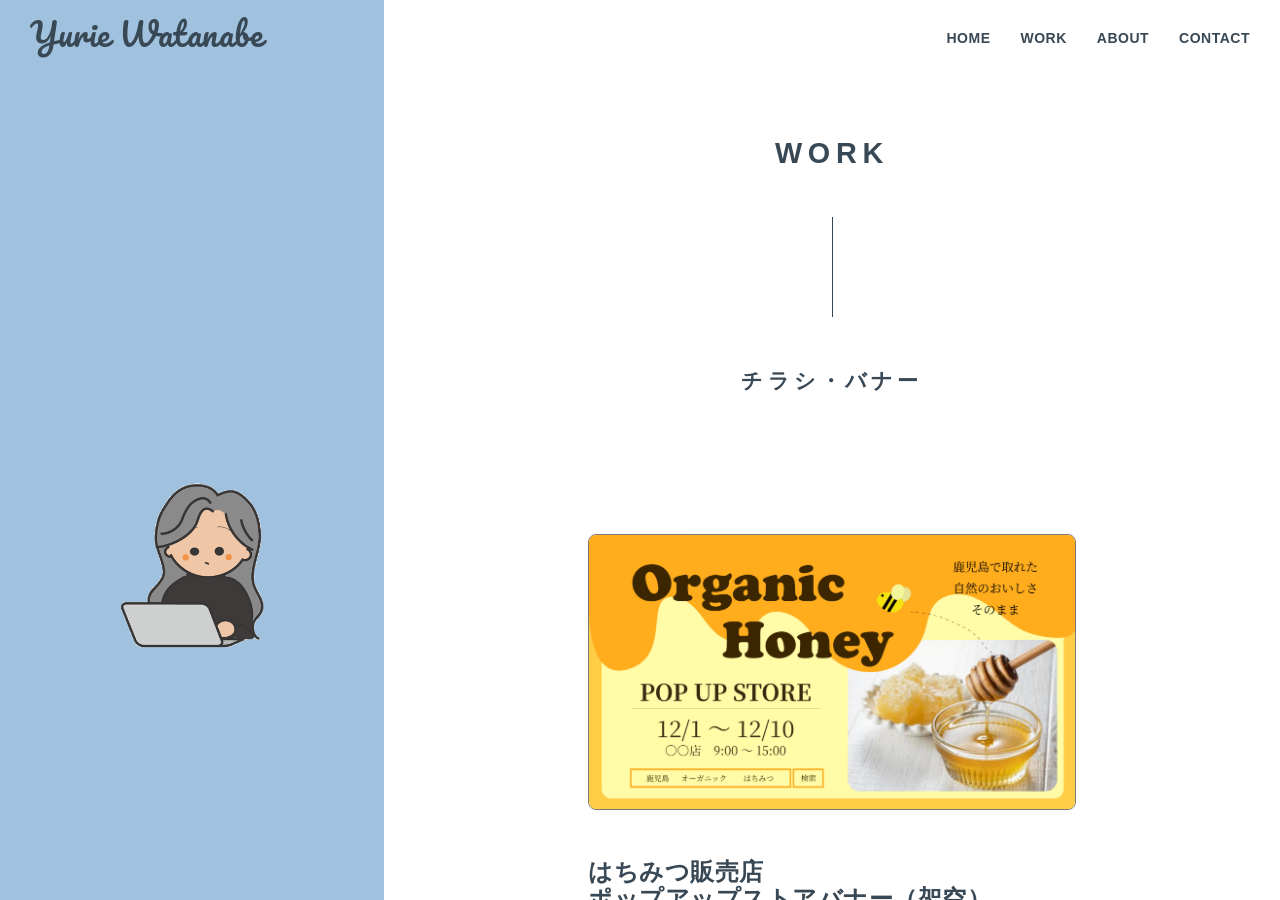
<file: work-honey_popupstore-webbanner.html>
<!DOCTYPE html>
<html lang="ja">
<head>
  <meta charset="UTF-8">
  <meta name="viewport" content="width=device-width, initial-scale=1.0">
  <meta name="format-detection" content="telephone=no">

  <title>WORK | Watanabe Yurie Portfolio</title>
  <meta name="description" content="Webデザイナーを目指す渡邊友里恵のポートフォリオサイトです。鹿児島を拠点に、丁寧に向き合うデザインを大切に制作しています。">

  <meta property="og:title" content="WORK | Watanabe Yurie Portfolio">
  <meta property="og:description" content="Webデザイナー渡邊友里恵のポートフォリオ。制作実績一覧ページです。">
  <meta property="og:type" content="website">
  <meta property="og:url" content="https://human.sakuraweb.com/st-10/~portfolio/html/">
  <meta property="og:image" content="https://human.sakuraweb.com/images/ogp-image.jpg">
  <meta property="og:site_name" content="Watanabe Yurie Portfolio">
  <meta name="twitter:card" content="summary_large_image">

  <link rel="icon" href="../Portfolio/images/top-illustration-color2.png"> 
  <link rel="icon" href="../Portfolio/images/top-illustration-color2.png">

  <link rel="preconnect" href="https://fonts.googleapis.com">
  <link rel="preconnect" href="https://fonts.gstatic.com" crossorigin>
  <link href="https://fonts.googleapis.com/css2?family=Pacifico&display=swap" rel="stylesheet">
  <link rel="stylesheet" href="./css/style.css?ver=202603291917">

  <script src="https://code.jquery.com/jquery-3.6.0.min.js"></script>
  <script src="./JavaScript/script.js" defer></script>
</head>



<body>

  <div class="split-wrapper">
    <div class="fixed-side">
      <div class="main-visual">
        <img src="./images/works-illustration-color2.gif" alt="メインイラスト" class="main-visual">
      </div>
    </div>
      
    <main class="scroll-content">
      <header class="header">
        <div class="header-inner">
          <div class="header-logo">
            <a href="index.html">Yurie Watanabe</a>
          </div>
          
          <div class="nav-toggle" id="nav-toggle">
            <span></span>
            <span></span>
          </div>
          
          <nav class="nav">
            <ul>
              <li><a href="index.html">HOME</a></li>
              <li><a href="work.html">WORK</a></li>
              <li><a href="about.html">ABOUT</a></li>
              <li><a href="contact.html">CONTACT</a></li>
            </ul>
          </nav>
        </div>
      </header>
      
      <article class="work-detail-container">
        <div class="page-header">
          <h1 class="main-title">WORK</h1>
          <div class="deco-line"></div>
          <h2 class="main-subtitle">チラシ・バナー</h2>
        </div>

        
        <section class="main-visual-area">
          <img src="./images/works/honey_popupstore-webbanner.jpg" alt="はちみつポップアップストアバナーの画像">
            <h2 class="work-title">はちみつ販売店<br>ポップアップストアバナー（架空）</h2>
            <p class="work-sub-title">バナー, 課題制作</p>
            <p class="work-summary">
              架空のはちみつ販売店のポップアップイベントのバナーを作成しました。
            </p>
        </section>
          
        <hr class="detail-separator">

        <section>
          <div class="info-group">
            <h3 class="accent-label">目的</h3>
            <p>ポップアップイベントがあることを認知し、集客を図る。</p>
          </div>

          <hr class="detail-separator">

          <div class="info-group">
            <h3 class="accent-label">ターゲット</h3>
            <p>20代〜30代の健康志向の女性</p>
          </div>

          <hr class="detail-separator">

          <div class="info-group">
            <h3 class="accent-label">制作のポイント</h3>
            <p>
              オーガニック製品の安心感と、ポップアップならではの高揚感を両立させるため、コントラストと親和性を意識して制作しました。<br>
              はちみつを想起させる有機的な流線で視線を誘導しつつ、メインカラーには彩度を抑えたイエローとブラウンを採用し、ポップになりすぎない上質な落ち着きを演出しています。<br>
              可読性の高いセリフ体を使用することで、親しみやすさの中に店舗としての信頼感を感じさせるデザインに仕上げました。
            </p>
            
            <div class="color-code-group">
              <p>カラーコード</p>
              <div class="spec-flex-container">
                <div class="spec-row">
                  <div class="code-pair"><div class="chip" style="background-color: #ecc656;"></div><span>ecc656</span></div>
                  <div class="code-pair"><div class="chip" style="background-color: #ffad1d;"></div><span>ffad1d</span></div>
                  <div class="code-pair"><div class="chip" style="background-color: #f4e311;"></div><span>f4e311</span></div>
                  <div class="code-pair"><div class="chip" style="background-color: #000;"></div><span>000000</span></div>
                  <div class="code-pair"><div class="chip" style="background-color: #ffffff; border: 1px solid #7A7777;"></div><span>ffffff</span></div>
                </div>
              </div>
            </div>
          </div>

          <hr class="detail-separator">
          
          <div class="info-group">
            <h3 class="accent-label">制作時間</h3>
            <p>2時間</p>
          </div>
        
          <hr class="detail-separator">

          <div class="info-group">
            <h3 class="accent-label">使用ツール</h3>
            <p>Illustrator</p>
          </div>

          <hr class="detail-separator">
        </section>
      
       </article>

        <nav class="detail-nav">
          <a href="work-stationery_marche_popupstore-webbanner.html" class="next-link">
            <span class="next-label">Next</span>
            <img src="./images/next-arrow.png" alt="" class="next-arrow-img">
            <span class="next-title">文房具マルシェ<br>ポップアップストアバナー</span>
          </a>
        </nav>

      <footer class="footer">
        <small>© Yurie Watanabe Portfolio</small>
      </footer>

    </main> 
  </div> 
</body>

</html>
</file>
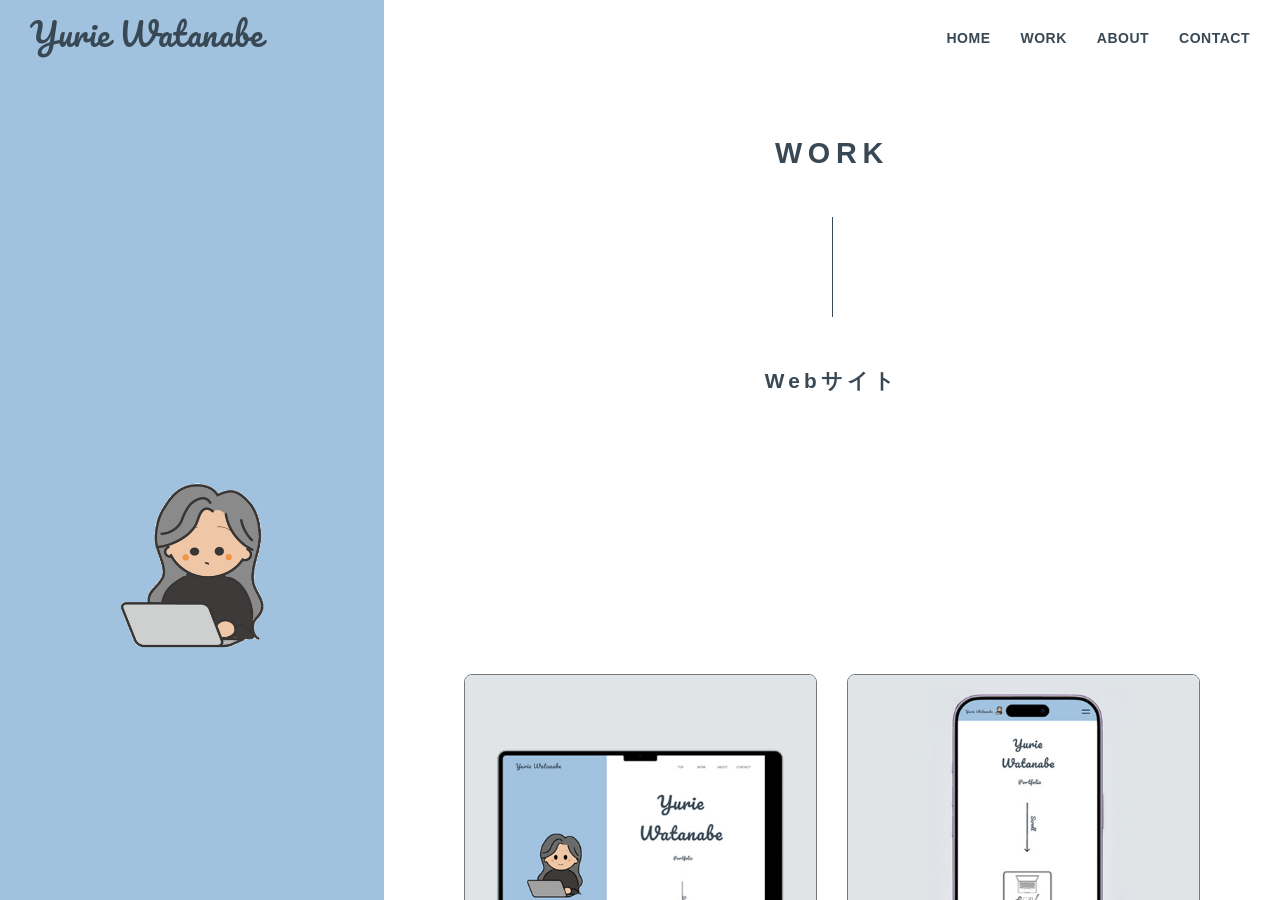
<file: work-portfolio.html>
<!DOCTYPE html>
<html lang="ja">
<head>
  <meta charset="UTF-8">
  <meta name="viewport" content="width=device-width, initial-scale=1.0">
  <meta name="format-detection" content="telephone=no">
  <title>WORK | Watanabe Yurie Portfolio</title>
  <meta name="description" content="Webデザイナーを目指す渡邊友里恵のポートフォリオサイトです。鹿児島を拠点に、丁寧に向き合うデザインを大切に制作しています。">
  <meta property="og:title" content="WORK | Watanabe Yurie Portfolio">
  <meta property="og:description" content="Webデザイナー渡邊友里恵のポートフォリオ。制作実績一覧ページです。">
  <meta property="og:type" content="website">
  <meta property="og:url" content="https://human.sakuraweb.com/st-10/~portfolio/html/">
  <meta property="og:image" content="https://human.sakuraweb.com/images/ogp-image.jpg">
  <meta property="og:site_name" content="Watanabe Yurie Portfolio">
  <meta name="twitter:card" content="summary_large_image">
  <link rel="icon" href="../Portfolio/images/top-illustration-color2.png">
  <link rel="icon" href="../Portfolio/images/top-illustration-color2.png">
  <link rel="preconnect" href="https://fonts.googleapis.com">
  <link rel="preconnect" href="https://fonts.gstatic.com" crossorigin>
  <link href="https://fonts.googleapis.com/css2?family=Pacifico&display=swap" rel="stylesheet">
  <link rel="stylesheet" href="./css/style.css?ver=202603291917">

  <script src="https://code.jquery.com/jquery-3.6.0.min.js"></script>
  <script src="./JavaScript/script.js" defer></script>

</head>


<body>

  <div class="split-wrapper">
    <div class="fixed-side">
      <div class="main-visual">
        <img src="./images/works-illustration-color2.gif" alt="メインイラスト" class="main-visual">
      </div>
    </div>

    <main class="scroll-content">
      <header class="header">
        <div class="header-inner">
          <div class="header-logo">
            <a href="index.html">Yurie Watanabe</a>
          </div>

          <div class="nav-toggle" id="nav-toggle">
            <span></span>
            <span></span>
          </div>

          <nav class="nav">
            <ul>
              <li><a href="index.html">HOME</a></li>
              <li><a href="work.html">WORK</a></li>
              <li><a href="about.html">ABOUT</a></li>
              <li><a href="contact.html">CONTACT</a></li>
            </ul>
          </nav>
        </div>
      </header>

      <section class="web-work-container">
        <div class="page-header">
          <h1 class="main-title">WORK</h1>
          <div class="deco-line"></div>
          <h2 class="main-subtitle">Webサイト</h2>
        </div>
      </section>
      
      <section class="main-info">
        <div class="detail-hero-flex">
          <div class="hero-img-item">
            <img src="./images/works/portfolio-pc.jpg" alt="Portfolio-pcの画像">
          </div>
          <div class="hero-img-item">
            <img src="./images/works/portfolio-mobile.jpg" alt="Portfolio-mobileの画像">
          </div>
        </div>
        
        <div>
          <h2 class="work-title">Portfolio</h2>
          <p class="work-sub-title">Webサイト, 課題制作</p>
          <p class="work-summary">
            就職活動に向けた自己紹介および制作実績をまとめたポートフォリオサイトを作成しました。情報を整理し、自身のスキルや人柄が伝わるような構成を意識しました。
          </p>
          <a href="https://human.sakuraweb.com/st-10/~portfolio/html/index.html" target="_blank" class="accent-link">Webサイトをみる　→　</a>
        </div>
      </section>

      <hr class="detail-separator">

      <section class="detail-body">
        <div class="info-group-web">
          <h2 class="accent-label">課題と解決策</h2>
          <ul>
            <li>課題</li>
            <p> 短時間で多くの候補者をチェックする採用担当者に対し、自身の「スキルの深さ」と「制作に対する誠実さ」を、いかに直感的に、かつ論理的に伝えられるかが最大の課題でした。</p>
            <li>解決策</li>
            <p>作品の魅力を最大限に引き出すため、シンプルながらも個性が出るレイアウトを採用しました。 </p>
          </ul>
        </div>

        <hr class="detail-separator">

        <div class="info-group-web">
          <h2 class="accent-label">目的</h2>
            <p>就職活動において、自身のスキルセットと制作プロセスを論理的に提示するためです。また、清潔感のあるデザインや遊び心のあるギミックを通じ、制作に対する誠実な姿勢と人柄を伝えることを目指しました。</p>
          </div>

         <hr class="detail-separator">

         <div class="info-group-web">
          <h2 class="accent-label">ターゲット</h2>
          <p>Web制作会社や事業会社の採用担当者、および現場のディレクター・デザイナーの方々。</p>
        </div>

        <hr class="detail-separator">

        <div class="info-group-web">
          <h2 class="accent-label">制作のポイント</h2>
          <p>清潔感のある白をベースに、ネイビー（#394855）とライトブルー（#A1C2DF）を基調とした、冷たくなりすぎず、すっきりとした配色を採用しました。これにより「誠実な信頼感」と「親しみやすい透明感」の両立を目指しています。<br>特にお問い合わせページではUI（ユーザーインターフェース）を重視し、必須項目には視認性の高いオレンジ（#E67E22）、任意項目にはメインカラーに馴染むブルー（#7DA8CC）を配置しました。入力フォームの枠線（#E0E4E7）や誘導文（#95989A）には柔らかなグレーを用いることで、白背景の広がりを活かした清潔感を保ちながら、ユーザーが迷わず入力できる「おもてなし」の設計を施しています。</p>
        
          <div class="color-code-group">
            <span class="spec-title">カラーコード</span>
            <div class="spec-flex-container">
              <div class="spec-row">
                <div class="code-pair"><div class="chip" style="background-color: #A1C2DF;"></div><span>A1C2DF</span></div>
                <div class="code-pair"><div class="chip" style="background-color: #394855;"></div><span>394855</span></div>
                <div class="code-pair"><div class="chip" style="background-color: #E67E22;"></div><span>E67E22</span></div>
                <div class="code-pair"><div class="chip" style="background-color: #7DA8CC;"></div><span>7DA8CC</span></div>
                <div class="code-pair"><div class="chip" style="background-color: #E0E4E7;"></div><span>E0E4E7</span></div>
                <div class="code-pair"><div class="chip" style="background-color: #95989A;"></div><span>95989A</span></div>
                <div class="code-pair"><div class="chip" style="background-color: #ffffff; border: 1px solid #7A7777;"></div><span>ffffff</span></div>
              </div>
            </div>
          </div> 
        </div>
        
        <hr class="detail-separator">

        <div class="info-group-web">
          <h2 class="accent-label">制作の経緯</h2>
          <p>自分自身のブランドを確立し、これまでの学習成果を一つの形にするために制作を開始しました。</p>
        </div>

        <hr class="detail-separator">

        <div class="info-group-web">
          <h2 class="accent-label">制作期間</h2>
          <p>企画：1週間 / デザイン：1週間 / コーディング：1週間</p>
        </div>

        <hr class="detail-separator">

        <div class="info-group-web">
          <h2 class="accent-label">使用ツール</h2>
          <p>WordPress / Illustrator / Photoshop / Figma</p>
        </div>

        <hr class="detail-separator">
      
      </section>

      <nav class="detail-nav">
        <a href="work-honey_popupstore-webbanner.html" class="next-link">
            <span class="next-label">Next</span>
            <img src="./images/next-arrow.png" alt="" class="next-arrow-img">
            <span class="next-title">はちみつ販売店<br>ポップアップストアバナー</span>
        </a>
      </nav>

      <footer class="footer">
        <small>© Yurie Portfolio</small>
      </footer>


    </main>
  </div>

</body>

</html>
</file>
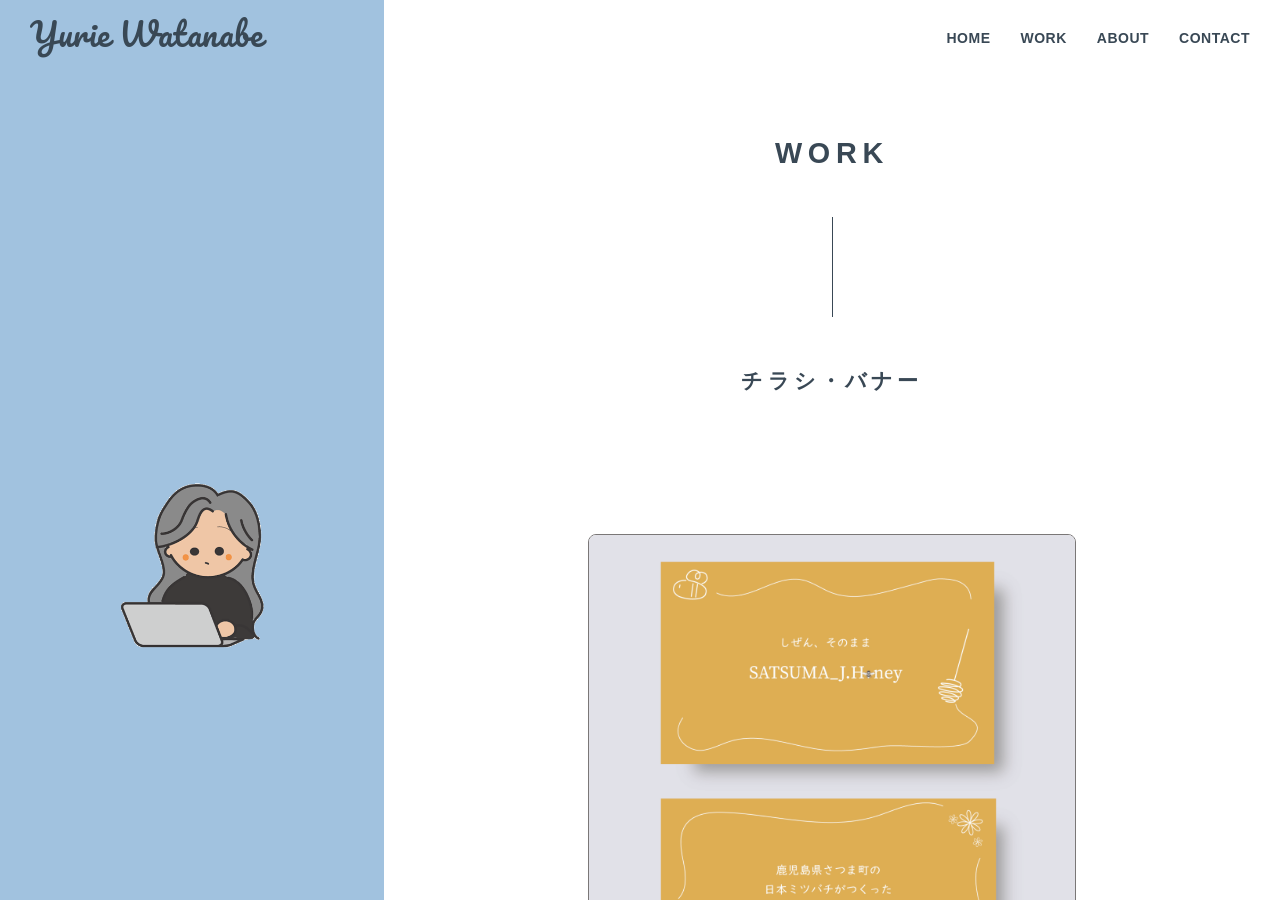
<file: work-SATSUMA_J.Honey-shopcard.html>
<!DOCTYPE html>
<html lang="ja">
<head>
  <meta charset="UTF-8">
  <meta name="viewport" content="width=device-width, initial-scale=1.0">
  <meta name="format-detection" content="telephone=no">

  <title>WORK | Watanabe Yurie Portfolio</title>
  <meta name="description" content="Webデザイナーを目指す渡邊友里恵のポートフォリオサイトです。鹿児島を拠点に、丁寧に向き合うデザインを大切に制作しています。">

  <meta property="og:title" content="WORK | Watanabe Yurie Portfolio">
  <meta property="og:description" content="Webデザイナー渡邊友里恵のポートフォリオ。制作実績一覧ページです。">
  <meta property="og:type" content="website">
  <meta property="og:url" content="https://human.sakuraweb.com/st-10/~portfolio/html/">
  <meta property="og:image" content="https://human.sakuraweb.com/images/ogp-image.jpg">
  <meta property="og:site_name" content="Watanabe Yurie Portfolio">
  <meta name="twitter:card" content="summary_large_image">

  <link rel="icon" href="../Portfolio/images/top-illustration-color2.png"> 
  <link rel="icon" href="../Portfolio/images/top-illustration-color2.png">

  <link rel="preconnect" href="https://fonts.googleapis.com">
  <link rel="preconnect" href="https://fonts.gstatic.com" crossorigin>
  <link href="https://fonts.googleapis.com/css2?family=Pacifico&display=swap" rel="stylesheet">
  <link rel="stylesheet" href="./css/style.css?ver=202603291917">

  <script src="https://code.jquery.com/jquery-3.6.0.min.js"></script>
  <script src="./JavaScript/script.js" defer></script>
</head>



<body>

  <div class="split-wrapper">
    <div class="fixed-side">
      <div class="main-visual">
        <img src="./images/works-illustration-color2.gif" alt="メインイラスト" class="main-visual">
      </div>
    </div>
      
    <main class="scroll-content">
      <header class="header">
        <div class="header-inner">
          <div class="header-logo">
            <a href="index.html">Yurie Watanabe</a>
          </div>
          
          <div class="nav-toggle" id="nav-toggle">
            <span></span>
            <span></span>
          </div>
          
          <nav class="nav">
            <ul>
              <li><a href="index.html">HOME</a></li>
              <li><a href="work.html">WORK</a></li>
              <li><a href="about.html">ABOUT</a></li>
              <li><a href="contact.html">CONTACT</a></li>
            </ul>
          </nav>
        </div>
      </header>
      
      <article class="work-detail-container"> 
        <div class="page-header">
          <h1 class="main-title">WORK</h1>
          <div class="deco-line"></div>
          <h2 class="main-subtitle">チラシ・バナー</h2>
        </div>
        
        <section class="main-visual-area">
          <img src="./images/works/SATSUMA_J.Honey-shopcard.jpg" alt="SATSUMA_J.Honeyのショップカードの画像">
            <h2 class="work-title">SATSUMA_J.Honeyのショップカード</h2>
            <p class="work-sub-title">ショップカード,クライアントワーク</p>
            <p class="work-summary">
              SATSUMA_J.Honeyのショップカードを作成しました。
            </p>
        </section>
          
        <hr class="detail-separator">

        <section>
          <div class="info-group">
            <h3 class="accent-label">目的</h3>
            <p>「非加熱・無添加」という情報の明文化により、商品の信頼性を獲得し、安価な加工蜂蜜との差別化を図ることを第一の目的としています。<br>また、Instagramへの導線を設けることで、リピート購入や最新の採蜜情報の提供、ファン化への繋ぎ込みを狙いました。</p>
          </div>

          <hr class="detail-separator">

          <div class="info-group">
            <h3 class="accent-label">ターゲット</h3>
            <p>健康と素材にこだわる自然派志向の方や、地産地消・地域貢献に関心がある方。
            </p>
          </div>

          <hr class="detail-separator">

          <div class="info-group">
            <h3 class="accent-label">制作のポイント</h3>
            <p>
             蜂蜜の濃厚な甘みと、産地の温かな太陽を感じさせるマスタードイエローをベースに、清潔感のある白の線画を合わせました。<br>表面のミツバチからハニーディッパーへと繋がる一筋の曲線は、「蜂が運んだ自然の恵みが、一切の加工なく食卓へ届く」というプロセスを象徴しています。<br>裏面には蜜源となる草花のイラストを添え、多様な花から蜜を集める「百花蜜」の背景を暗喩しました。<br>
             商品同梱や店頭配布を想定し、自然そのままの品質を視覚的に表現しました。
            </p>
            
            <div class="color-code-group">
              <p>カラーコード</p>
              <div class="spec-flex-container">
                <div class="spec-row">
                 <div class="code-pair"><div class="chip" style="background-color: #d79922;"></div><span>d79922</span></div>
                  <div class="code-pair"><div class="chip" style="background-color: #ffffff; border: 1px solid #7A7777;"></div><span>ffffff</span></div>
                </div>
              </div>
            </div>
          </div>

          <hr class="detail-separator">
          
          <div class="info-group">
            <h3 class="accent-label">制作時間</h3>
            <p>3時間</p>
          </div>
        
          <hr class="detail-separator">

          <div class="info-group">
            <h3 class="accent-label">使用ツール</h3>
            <p>Illustrator</p>
          </div>

          <hr class="detail-separator">

        </section>

       </article>
      
       <nav class="detail-nav">
        <a href="work.html" class="next-link">
          <span class="next-label">Next</span>
          <img src="./images/next-arrow.png" alt="" class="next-arrow-img">
          <span class="next-title">work</span>
        </a>
      </nav>

      <footer class="footer">
        <small>© Yurie Watanabe Portfolio</small>
      </footer>

    </main> 
  </div> 
</body>

</html>
</file>
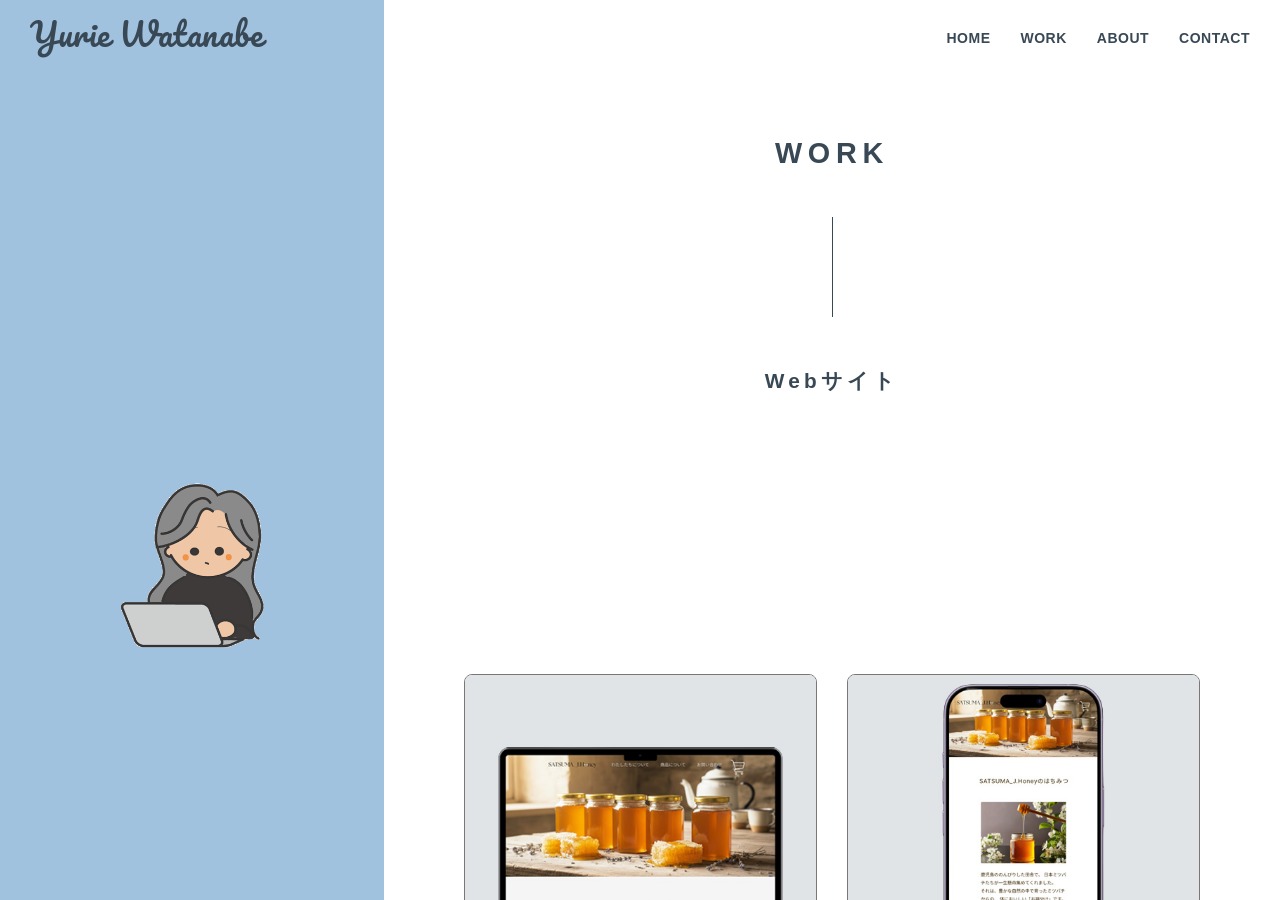
<file: work-SATSUMAJHoney.html>
<!DOCTYPE html>
<html lang="ja">
<head>
  <meta charset="UTF-8">
  <meta name="viewport" content="width=device-width, initial-scale=1.0">
  <meta name="format-detection" content="telephone=no">
  <title>WORK | Watanabe Yurie Portfolio</title>
  <meta name="description" content="Webデザイナーを目指す渡邊友里恵のポートフォリオサイトです。鹿児島を拠点に、丁寧に向き合うデザインを大切に制作しています。">
  <meta property="og:title" content="WORK | Watanabe Yurie Portfolio">
  <meta property="og:description" content="Webデザイナー渡邊友里恵のポートフォリオ。制作実績一覧ページです。">
  <meta property="og:type" content="website">
  <meta property="og:url" content="https://human.sakuraweb.com/st-10/~portfolio/html/">
  <meta property="og:image" content="https://human.sakuraweb.com/images/ogp-image.jpg">
  <meta property="og:site_name" content="Watanabe Yurie Portfolio">
  <meta name="twitter:card" content="summary_large_image">
  <link rel="icon" href="../Portfolio/images/top-illustration-color2.png">
  <link rel="icon" href="../Portfolio/images/top-illustration-color2.png">
  <link rel="preconnect" href="https://fonts.googleapis.com">
  <link rel="preconnect" href="https://fonts.gstatic.com" crossorigin>
  <link href="https://fonts.googleapis.com/css2?family=Pacifico&display=swap" rel="stylesheet">
  <link rel="stylesheet" href="./css/style.css?ver=202603291917">
  <script src="https://code.jquery.com/jquery-3.6.0.min.js"></script>
  <script src="./JavaScript/script.js" defer></script>
</head>


<body>
  <div class="split-wrapper">
    <div class="fixed-side">
      <div class="main-visual">
        <img src="./images/works-illustration-color2.gif" alt="メインイラスト" class="main-visual">
      </div>
    </div>

    <main class="scroll-content">
      <header class="header">
        <div class="header-inner">
          <div class="header-logo">
            <a href="index.html">Yurie Watanabe</a>
          </div>

          <div class="nav-toggle" id="nav-toggle">
            <span></span>
            <span></span>
          </div>

          <nav class="nav">
            <ul>
              <li><a href="index.html">HOME</a></li>
              <li><a href="work.html">WORK</a></li>
              <li><a href="about.html">ABOUT</a></li>
              <li><a href="contact.html">CONTACT</a></li>
            </ul>
          </nav>
        </div>
      </header>

      <section class="web-work-container">
        <div class="page-header">
          <h1 class="main-title">WORK</h1>
          <div class="deco-line"></div>
          <h2 class="main-subtitle">Webサイト</h2>
        </div>
      </section>

      <section class="main-info">
        <div class="detail-hero-flex">
          <div class="hero-img-item">
            <img src="./images/works/satsumajhoney-pc.jpg" alt="SATSUMA_J.Honey-pcの画像">
          </div>
          <div class="hero-img-item">
            <img src="./images/works/satsumajhoney-mobile.jpg" alt="SATSUMA_J.Honey-mobileの画像">
          </div>
        </div>

        <div>
        <h2 class="work-title">SATSUMA_J.Honey</h2>
        <p class="work-sub-title">webサイト,クライアントワーク</p>
        <p class="work-summary">
            鹿児島県さつま町にて、家族三代で営む日本ミツバチの養蜂ブランドSATSUMA_J.Honey様の公式サイトを作成しました。<br>
            日本ミツバチの生態や「生はちみつ」特有の性質を丁寧に解説することで、「商品の価値が正しく伝わり、安心して手に取れる」場所を目指しました。
        </p>
        <a href="https://human.sakuraweb.com/st-10/~portfolio/wp/" target="_blank" class="accent-link">webサイトをみる　→　</a>
        </div>
      </section>

      <hr class="detail-separator">

      <section class="detail-body">
        <div class="info-group-web">
          <h3 class="accent-label">課題と解決策</h3>
          <ul>
            <li>課題</li>
            <p> 現在の発信はSNSのみで、実店舗がないため、詳細な商品情報やブランドの背景を伝えきれず、購入への最後の一歩に繋がりにくい状況でした。</p>
            <li>解決策</li>
            <p>公式サイトへ情報を一元化。日本ミツバチの希少性や「非加熱」のメリットをコラムを通じて深く発信することで、単なる「物販」に留まらない「体験と納得」を伴う購入動線を設計し、ブランドへの理解を深めることで、購買意欲の向上を図りました。 </p>
          </ul>
        </div>

        <hr class="detail-separator">

        <div class="info-group-web">
          <h3 class="accent-label">目的</h3>
            <p>立ち上げ初期のフェーズとして、まずは地域の方々への認知とブランドの信頼構築を最優先。実店舗を持たない弱点を補うため、移動販売先での『答え合わせ（商品の深い理解）』の場として機能するブランドサイトを設計しました。<br>また、今後はネットショッピングの展開も予定しており、将来的なオンライン需要にも柔軟に対応できるプラットフォーム構築を目的としています。</p>
        </div>
        
        <hr class="detail-separator">
        
        <div class="info-group-web">
          <h3 class="accent-label">ターゲット</h3>
          <p>自然食志向、健康志向が高く、暮らしの質を大切にする20～40代の女性。</p>
        </div>

        <hr class="detail-separator">

        <div class="info-group-web">
          <h3 class="accent-label">制作のポイント</h3>
          <ul>
            <li>「生きている証」を伝える工夫</li>
            <p>発酵による泡や結晶化を「生命力の証」としてポジティブに伝えるため、図解やQ&Aを充実させ、顧客の不安を期待感へと変える工夫を凝らしました。</p>
            <li>体験設計（利用シーンの提案）</li>

            <p>単なる物品販売に留まらず、ミルクフォームラテなどの具体的な活用法を提案し、購入後のライフスタイルを具体的にイメージさせることで、購買意欲の向上を図りました。</p>

            <li>安心感を与えるトーン</li>
            <p>自然本来の優しさを感じさせるベージュと白を基調とし、初めて「生はちみつ」に触れる方でも安心して手に取れる情緒的なデザインを心がけました。</p>

            <li>色彩設計</li>
            <p>商品の主役である「はちみつ」の色彩を徹底的に分析し、カラーチャートから抽出した理想的な「ハニー色」をアクセントカラーにしました。<br>使用している写真の彩度に合わせて、実際の商品の透明感やオーガニックな質感を損なわない、肌馴染みの良い柔らかいトーンで統一しています。<br>また、背景の白やベージュとのコントラストを調整することで、食品としての「清潔感」と、天然素材ならではの「温かみ」を同時に感じさせる設計にしました。</p>
          </ul>

          <div class="color-code-group">
            <div class="list-color-title">
              <p>カラーコード</p>
              <div class="spec-flex-container">
              <div class="spec-row">
                <div class="code-pair"><div class="chip" style="background-color: #ecc656;"></div><span>ecc656</span></div>
                <div class="code-pair"><div class="chip" style="background-color: #3C2600;"></div><span>3C2600</span></div>
                <div class="code-pair"><div class="chip" style="background-color: #ffffff; border: 1px solid #7A7777;"></div><span>ffffff</span></div>
              </div>
            </div>
          </div>
        </div>
        </div>

          <hr class="detail-separator">

        <div class="info-group-web">
          <h2 class="accent-label">制作の経緯</h2>
            <p>近年、生態系の変化により減少傾向にある「日本ミツバチ」。その繊細な生命を守り、次世代へ繋ぎたいという祖母の強い想いから、私たちの養蜂活動は始まりました。現在は鹿児島県さつま町の豊かな自然の中で、家族三代にわたりミツバチがのびのびと過ごせる環境づくりに取り組んでいます。<br>活動の中で採れる「完熟生はちみつ」は、一年に一度しか収穫できない極めて希少で栄養価の高いものですが、実店舗を持たない移動販売中心の活動では、その背景にある「日本ミツバチの生態」や「非加熱の価値」を十分に伝えきれないもどかしさがありました。<br>そこで、Webデザインを専攻する身として、言葉にできない家族のこだわりやミツバチの生命力を形にしたいと考え、本プロジェクトを立ち上げました。専門的な情報を整理し、初めての方でも安心して手に取っていただけるようなデザインを目指し、試行錯誤を重ね、「信頼の拠点」として、このサイトを作成しました。</p>
         </div>

         <hr class="detail-separator">

        <div class="info-group-web">
         <h2 class="accent-label">制作期間</h2>
            <p>企画：1週間 / デザイン：2週間 / コーディング：3週間</p>
        </div>

        <hr class="detail-separator">

        <div class="info-group-web">
          <h2 class="accent-label">使用ツール</h2>
            <p>WordPress / Illustrator / Photoshop / Figma</p>
          </div>

        <hr class="detail-separator">

      </section>      

        <nav class="detail-nav">
          <a href="work-portfolio.html" class="next-link">
              <span class="next-label">Next</span>
              <img src="./images/next-arrow.png" alt="" class="next-arrow-img">
              <span class="next-title">Portfolio</span>
          </a>
        </nav>

      <footer class="footer">
        <small>© Yurie Portfolio</small>
      </footer>

    </main>
  </div>

</body>

</html>
</file>
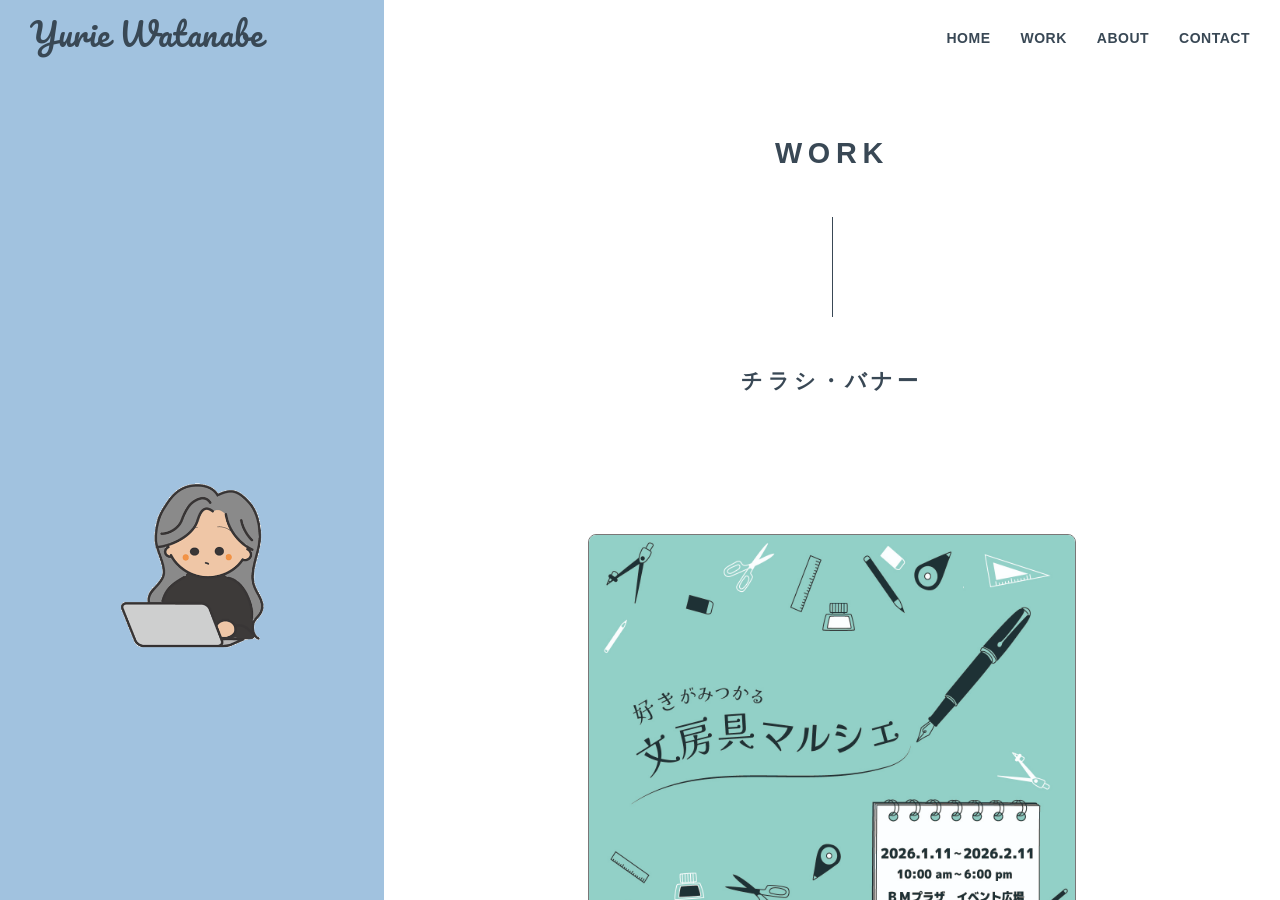
<file: work-stationery_marche_popupstore-webbanner.html>
<!DOCTYPE html>
<html lang="ja">
<head>
  <meta charset="UTF-8">
  <meta name="viewport" content="width=device-width, initial-scale=1.0">
  <meta name="format-detection" content="telephone=no">

  <title>WORK | Watanabe Yurie Portfolio</title>
  <meta name="description" content="Webデザイナーを目指す渡邊友里恵のポートフォリオサイトです。鹿児島を拠点に、丁寧に向き合うデザインを大切に制作しています。">

  <meta property="og:title" content="WORK | Watanabe Yurie Portfolio">
  <meta property="og:description" content="Webデザイナー渡邊友里恵のポートフォリオ。制作実績一覧ページです。">
  <meta property="og:type" content="website">
  <meta property="og:url" content="https://human.sakuraweb.com/st-10/~portfolio/html/">
  <meta property="og:image" content="https://human.sakuraweb.com/images/ogp-image.jpg">
  <meta property="og:site_name" content="Watanabe Yurie Portfolio">
  <meta name="twitter:card" content="summary_large_image">

  <link rel="icon" href="../Portfolio/images/top-illustration-color2.png"> 
  <link rel="icon" href="../Portfolio/images/top-illustration-color2.png">

  <link rel="preconnect" href="https://fonts.googleapis.com">
  <link rel="preconnect" href="https://fonts.gstatic.com" crossorigin>
  <link href="https://fonts.googleapis.com/css2?family=Pacifico&display=swap" rel="stylesheet">
  <link rel="stylesheet" href="./css/style.css?ver=202603291917">

  <script src="https://code.jquery.com/jquery-3.6.0.min.js"></script>
  <script src="./JavaScript/script.js" defer></script>
</head>



<body>

  <div class="split-wrapper">
    <div class="fixed-side">
      <div class="main-visual">
        <img src="./images/works-illustration-color2.gif" alt="メインイラスト" class="main-visual">
      </div>
    </div>
      
    <main class="scroll-content">
      <header class="header">
        <div class="header-inner">
          <div class="header-logo">
            <a href="index.html">Yurie Watanabe</a>
          </div>
          
          <div class="nav-toggle" id="nav-toggle">
            <span></span>
            <span></span>
          </div>
          
          <nav class="nav">
            <ul>
              <li><a href="index.html">HOME</a></li>
              <li><a href="work.html">WORK</a></li>
              <li><a href="about.html">ABOUT</a></li>
              <li><a href="contact.html">CONTACT</a></li>
            </ul>
          </nav>
        </div>
      </header>
      
      <article class="work-detail-container"> 
        <div class="page-header">
          <h1 class="main-title">WORK</h1>
          <div class="deco-line"></div>
          <h2 class="main-subtitle">チラシ・バナー</h2>
        </div>

        <section class="main-visual-area">
          <img src="./images/works/stationery_marche-popupstore-webbanner2-01.jpg" alt="文具マルシェポップアップストアバナーの画像">
            <h2 class="work-title">文具マルシェポップアップストア<br>バナー（架空）</h2>
            <p class="work-sub-title">バナー, 課題制作</p>
            <p class="work-summary">
             文房具のお店が集まるイベントのポップアップストアイベントのバナーを作成しました。
            </p>
        </section>
          
        <hr class="detail-separator">
        

        <section>
          <div class="info-group">
            <h3 class="accent-label">目的</h3>
            <p>「文房具好き」の好奇心を刺激し、イベントへの来場を促すこと。<br>
              また、多数の文房具が一堂に会する「賑やかさ」と「選ぶ楽しさ」を視覚的に伝えること。</p>
          </div>

          <hr class="detail-separator">

          <div class="info-group">
            <h3 class="accent-label">ターゲット</h3>
            <p>手帳や筆記具など、アナログな道具にこだわりを持つ20〜40代。<br>
              日常に小さなしあわせ（お気に入りの文具）を見つけたいと考えている層。</p>
          </div>

          <hr class="detail-separator">

          <div class="info-group">
            <h3 class="accent-label">制作のポイント</h3>
            <p>
              「散りばめられた文具のイラストで『見つける楽しさ』を、ノート風の開催概要で『書き留める喜び』を表現しました。<br>
              トレンドのミントグリーンを背景に、ネイビーの線画を合わせることで、ポップながらも知的な印象を与えています。<br>
              文字を斜めに配置し、波打つようなあしらいを加えることで、マルシェのような心躍るリズム感を演出しました。</p>
            
            <div class="color-code-group">
              <p>カラーコード</p>
              <div class="spec-flex-container">
                <div class="spec-row">
                   <div class="code-pair"><div class="chip" style="background-color: #95d1c7;"></div><span>95d1c7</span></div>
                  <div class="code-pair"><div class="chip" style="background-color: #000;"></div><span>000000</span></div>
                  <div class="code-pair"><div class="chip" style="background-color: #ffffff; border: 1px solid #7A7777;"></div><span>ffffff</span></div>
                </div>
              </div>
            </div>
          </div>

          <hr class="detail-separator">
          
          <div class="info-group">
            <h3 class="accent-label">制作時間</h3>
            <p>3時間</p>
          </div>
        
          <hr class="detail-separator">

          <div class="info-group">
            <h3 class="accent-label">使用ツール</h3>
            <p>Illustrator</p>
            <p>photoshop</p>
          </div>

          <hr class="detail-separator">

        </section>
    
      </article>

       <nav class="detail-nav">
        <a href="work-winterCamp-flier.html" class="next-link">
          <span class="next-label">Next</span>
          <img src="./images/next-arrow.png" alt="" class="next-arrow-img">
          <span class="next-title">winterCamp<br>イベント案内チラシ</span>
        </a>
       </nav>

      <footer class="footer">
        <small>© Yurie Watanabe Portfolio</small>
      </footer>

    </main> 
  </div> 
</body>

</html>
</file>
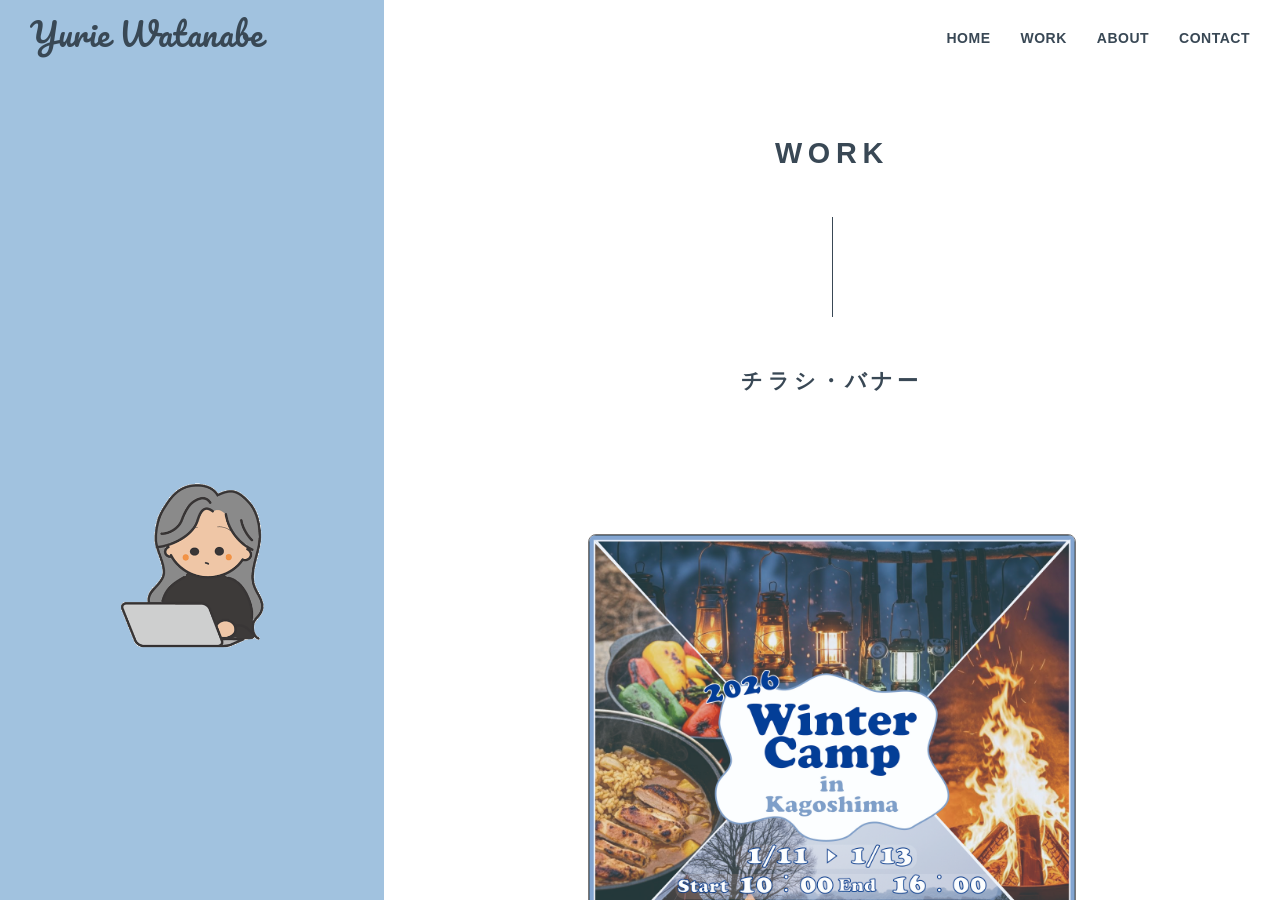
<file: work-winterCamp-flier.html>
<!DOCTYPE html>
<html lang="ja">
<head>
  <meta charset="UTF-8">
  <meta name="viewport" content="width=device-width, initial-scale=1.0">
  <meta name="format-detection" content="telephone=no">

  <title>WORK | Watanabe Yurie Portfolio</title>
  <meta name="description" content="Webデザイナーを目指す渡邊友里恵のポートフォリオサイトです。鹿児島を拠点に、丁寧に向き合うデザインを大切に制作しています。">

  <meta property="og:title" content="WORK | Watanabe Yurie Portfolio">
  <meta property="og:description" content="Webデザイナー渡邊友里恵のポートフォリオ。制作実績一覧ページです。">
  <meta property="og:type" content="website">
  <meta property="og:url" content="https://human.sakuraweb.com/st-10/~portfolio/html/">
  <meta property="og:image" content="https://human.sakuraweb.com/images/ogp-image.jpg">
  <meta property="og:site_name" content="Watanabe Yurie Portfolio">
  <meta name="twitter:card" content="summary_large_image">

  <link rel="icon" href="../Portfolio/images/top-illustration-color2.png"> 
  <link rel="icon" href="../Portfolio/images/top-illustration-color2.png">

  <link rel="preconnect" href="https://fonts.googleapis.com">
  <link rel="preconnect" href="https://fonts.gstatic.com" crossorigin>
  <link href="https://fonts.googleapis.com/css2?family=Pacifico&display=swap" rel="stylesheet">
  <link rel="stylesheet" href="./css/style.css?ver=202603291917">

  <script src="https://code.jquery.com/jquery-3.6.0.min.js"></script>
  <script src="./JavaScript/script.js" defer></script>
</head>



<body>

  <div class="split-wrapper">
    <div class="fixed-side">
      <div class="main-visual">
        <img src="./images/works-illustration-color2.gif" alt="メインイラスト" class="main-visual">
      </div>
    </div>
      
    <main class="scroll-content">
      <header class="header">
        <div class="header-inner">
          <div class="header-logo">
            <a href="index.html">Yurie Watanabe</a>
          </div>
          
          <div class="nav-toggle" id="nav-toggle">
            <span></span>
            <span></span>
          </div>
          
          <nav class="nav">
            <ul>
              <li><a href="index.html">HOME</a></li>
              <li><a href="work.html">WORK</a></li>
              <li><a href="about.html">ABOUT</a></li>
              <li><a href="contact.html">CONTACT</a></li>
            </ul>
          </nav>
        </div>
      </header>
      
      <article class="web-work-container">
        <div class="page-header">
          <h1 class="main-title">WORK</h1>
          <div class="deco-line"></div>
          <h2 class="main-subtitle">チラシ・バナー</h2>
        </div>

        
        <section class="main-visual-area">
          <img src="./images/works/winterCamp-flier.jpg" alt="winterCampイベント案内チラシの画像">
            <h2 class="work-title">winterCampイベント案内チラシ（架空）</h2>
            <p class="work-sub-title">バナー, 課題制作</p>
            <p class="work-summary">
              架空のレンタル完備の冬キャンプイベント「Winter Camp in Kagoshima」の折込チラシを作成しました。
            </p>
        </section>
          
        <hr class="detail-separator">

        <section>
          <div class="info-group">
            <h3 class="accent-label">目的</h3>
            <p>「冬のキャンプは準備が大変そう」という心理的ハードルを下げ、レンタルプランや設備の良さを伝えることで、新規層の予約・問い合わせを獲得すること。</p>
          </div>

          <hr class="detail-separator">

          <div class="info-group">
            <h3 class="accent-label">ターゲット</h3>
            <p>キャンプに興味はあるが、道具を持っていないファミリーやカップル。<br>「冬ならではのアウトドア」を楽しみたい、地元鹿児島周辺の居住者。</p>
          </div>

          <hr class="detail-separator">

          <div class="info-group">
            <h3 class="accent-label">制作のポイント</h3>
            <p>
             冬の静寂（ネイビー・白）と、焚き火や料理の温かさ（オレンジ・暖色写真）の視覚的な温度差で季節感を演出しました。中央のロゴを雲のような形で浮かせ、アウトドアの開放感を表現。<br>情報が煩雑になりがちな料金表や地図は、地域情報誌のトーンに合わせ、一目で『いくらで何ができるか』が伝わる機能的なレイアウトを意識しました。
            </p>
            
            <div class="color-code-group">
              <p>カラーコード</p>
              <div class="spec-flex-container">
                <div class="spec-row">
                  <div class="code-pair"><div class="chip" style="background-color: #85a5d1;"></div><span>85a5d1</span></div>
                  <div class="code-pair"><div class="chip" style="background-color: #0e3d96;"></div><span>0e3d96</span></div>
                  <div class="code-pair"><div class="chip" style="background-color: #e60012;"></div><span>e60012</span></div>
                  <div class="code-pair"><div class="chip" style="background-color: #efc06a;"></div><span>efc06a</span></div>               
                  <div class="code-pair"><div class="chip" style="background-color: #a03f24;"></div><span>a03f24</span></div>
                  <div class="code-pair"><div class="chip" style="background-color: #595757;"></div><span>595757</span></div>
                  <div class="code-pair"><div class="chip" style="background-color: #ffffff; border: 1px solid #7A7777;"></div><span>ffffff</span></div>
                </div>
              </div>
            </div>
          </div>

          <hr class="detail-separator">
          
          <div class="info-group">
            <h3 class="accent-label">制作時間</h3>
            <p>4時間</p>
          </div>
        
          <hr class="detail-separator">

          <div class="info-group">
            <h3 class="accent-label">使用ツール</h3>
            <p>Illustrator</p>
            <p>Photoshop</p>
          </div>

          <hr class="detail-separator">

        </section>

       </article>
      
        <nav class="detail-nav">
          <a href="work-businesscard.html" class="next-link">
            <span class="next-label">Next</span>
            <img src="./images/next-arrow.png" alt="" class="next-arrow-img">
            <span class="next-title">名刺</span>
          </a>
        </nav>

        <footer class="footer">
          <small>© Yurie Watanabe Portfolio</small>
        </footer>

    </main> 
  </div> 
</body>

</html>
</file>
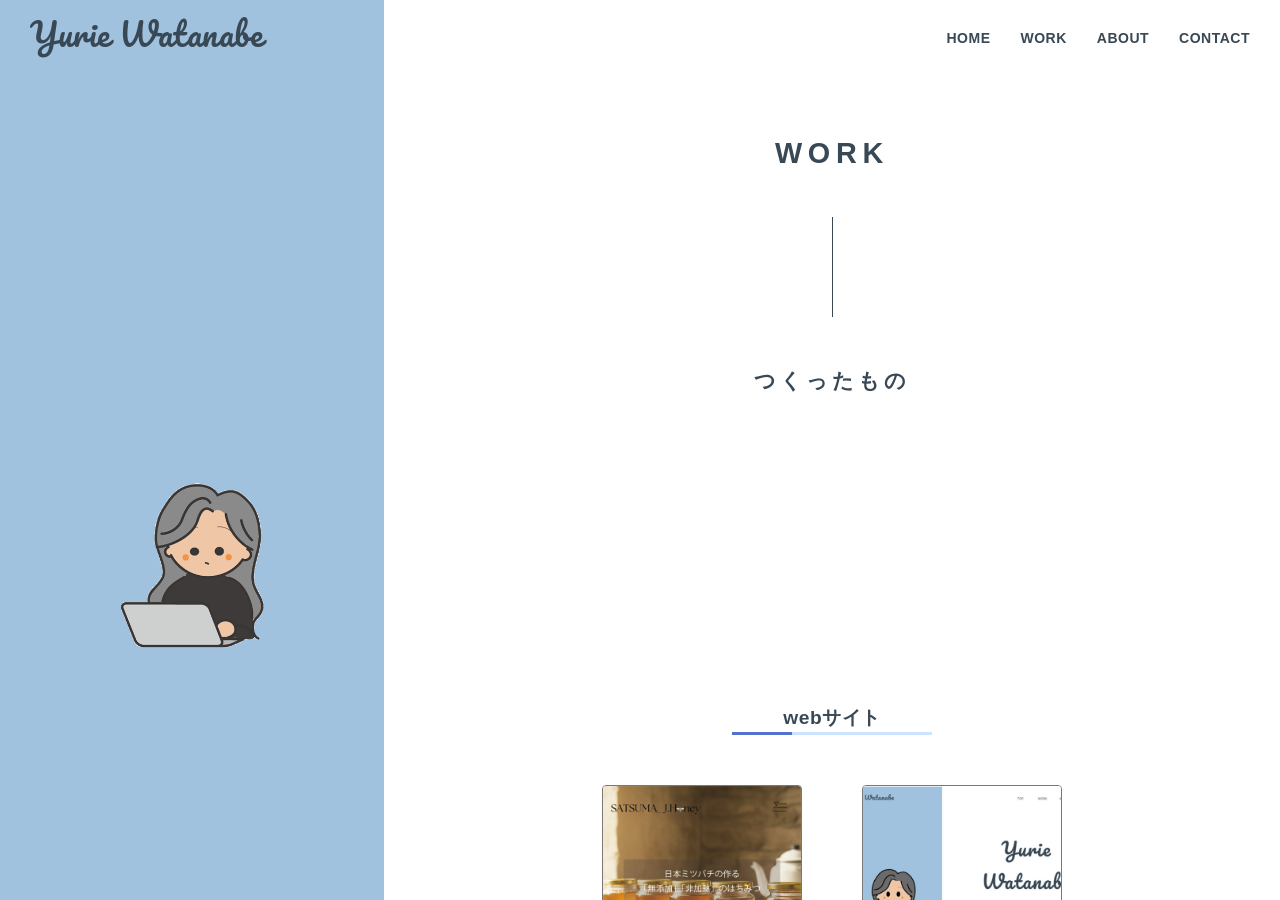
<file: work.html>
<!DOCTYPE html>
<html lang="ja">
<head>
  <meta charset="UTF-8">
  <meta name="viewport" content="width=device-width, initial-scale=1.0">
  <meta name="format-detection" content="telephone=no">

  <title>WORK | Watanabe Yurie Portfolio</title>
  <meta name="description" content="Webデザイナーを目指す渡邊友里恵のポートフォリオサイトです。鹿児島を拠点に、丁寧に向き合うデザインを大切に制作しています。">

  <meta property="og:title" content="WORK | Watanabe Yurie Portfolio">
  <meta property="og:description" content="Webデザイナー渡邊友里恵のポートフォリオ。制作実績一覧ページです。">
  <meta property="og:type" content="website">
  <meta property="og:url" content="https://human.sakuraweb.com/st-10/~portfolio/html/">
  <meta property="og:image" content="https://human.sakuraweb.com/images/ogp-image.jpg">
  <meta property="og:site_name" content="Watanabe Yurie Portfolio">
  <meta name="twitter:card" content="summary_large_image">

  <link rel="icon" href="../Portfolio/images/top-illustration-color2.png"> 
  <link rel="icon" href="../Portfolio/images/top-illustration-color2.png">

  <link rel="preconnect" href="https://fonts.googleapis.com">
  <link rel="preconnect" href="https://fonts.gstatic.com" crossorigin>
  <link href="https://fonts.googleapis.com/css2?family=Pacifico&display=swap" rel="stylesheet">
  <link rel="stylesheet" href="./css/style.css?ver=202603291917">

  <script src="https://code.jquery.com/jquery-3.6.0.min.js"></script>
  <script src="./JavaScript/script.js" defer></script>
</head>



<body>
  
  <div class="split-wrapper">
    <div class="fixed-side">
      <div class="main-visual">
        <img src="./images/works-illustration-color2.gif" alt="メインイラスト" class="main-visual">
      </div>
    </div>
      
    <main class="scroll-content">
      <header class="header">
        <div class="header-inner">
          <div class="header-logo">
            <a href="index.html">Yurie Watanabe</a>
          </div>
          
          <div class="nav-toggle" id="nav-toggle">
            <span></span>
            <span></span>
          </div>
          
          <nav class="nav">
            <ul>
              <li><a href="index.html">HOME</a></li>
              <li><a href="work.html">WORK</a></li>
              <li><a href="about.html">ABOUT</a></li>
              <li><a href="contact.html">CONTACT</a></li>
            </ul>
          </nav>
        </div>
      </header>
      
      <section class="web-work-container">
        <div class="page-header">
          <h1 class="main-title">WORK</h1>
          <div class="deco-line"></div>
          <h2 class="main-subtitle">つくったもの</h2>
      </section>

      <section class="work-category-section">
        <h3 class="category-title">webサイト</h3>
        <div class="work-flex">
          <div class="work-item-v2">
            <a href="work-SATSUMAJHoney.html">
              <img src="./images/works/satsumajhoney-topimage.jpg" alt="SATSUMA_J.HoneyのWebサイトの画像">
              <p>SATSUMA_J.Honey</p>
              <span class="thumbnail_category">Webサイト,クライアントワーク</span>
            </a>
          </div>
          <div class="work-item-v2">
            <a href="work-portfolio.html">
              <img src="./images/works/portfolio.jpg" alt="PortfolioWebサイトの画像">
              <p>Portfolio</p>
                <span class="thumbnail_category">Webサイト,課題制作</span>
            </a>
          </div>
        </div>
      </section>
      
      <hr class="detail-separator">

      <section class="work-category-section">
        <h3 class="category-title">チラシ・バナー</h3>
        <div class="work-flex">
          <div class="work-item-v2">
            <a href="work-honey_popupstore-webbanner.html">
              <img src="./images/works/honey_popupstore-webbanner2-01.jpg" alt="はちみつショップポップアップバナーの画像">
              <p>はちみつポップアップストア<br>バナー（架空）</p>
              <span class="thumbnail_category">バナー,課題制作</span>
            </a>
          </div>
          <div class="work-item-v2">
            <a href="work-stationery_marche_popupstore-webbanner.html">
              <img src="./images/works/stationery_marche-popupstore-webbanner2-01.jpg" alt="文具マルシェポップアップストアのバナーの画像">
              <p>文具マルシェポップアップストア<br>バナー（架空）</p>
              <span class="thumbnail_category">バナー,課題制作</span>
            </a>
          </div>
          <div class="work-item-v2">
            <a href="work-winterCamp-flier.html">
              <img src="./images/works/winterCamp-flier2-01.jpg" alt="winterCampイベント案内のチラシの画像">
              <p>winterCampイベント案内<br>チラシ（架空）</p>
              <span class="thumbnail_category">チラシ,課題制作</span>
            </a>
          </div>
        </div>
      </section>

      <hr class="detail-separator">

      <section class="work-category-section">
        <h3 class="category-title">名刺・ショップカード</h3>
        <div class="work-flex">
          <div class="work-item-v2">
            <a href="work-businesscard.html">
              <img src="./images/works/businesscard2-01.jpg" alt="名刺の画像">
              <p>名刺</p>
              <span class="thumbnail_category">名刺,課題制作</span>
            </a>
          </div>
          <div class="work-item-v2">
            <a href="work-SATSUMA_J.Honey-shopcard.html">
              <img src="./images/works/SATSUMA_J.Honey-shopcard2-01.jpg" alt="satsuma_j.honeyのショップカードの画像">
              <p>SATSUMA_J.Honey<br>ショップカード</p>
              <span class="thumbnail_category">ショップカード,クライアントワーク</span>
            </a>
          </div>
        </div>
      </section>
      
      <nav class="detail-nav">
        <a href="about.html" class="next-link">
          <span class="next-label">Next</span>
          <img src="./images/next-arrow.png" alt="" class="next-arrow-img">
          <span class="next-title">ABOUT</span>
         </a>
      </nav>
      
      <footer class="footer">
        <small>© Yurie Portfolio</small>
      </footer>
    
    </main>
  
  </div>

</body>
</html>
</file>
<file: css/style.css>
/* ===========================================================================
    1. 共通設定（Reset & Base）
   =========================================================================== */
*  {
  margin: 0 ;
  padding: 0 ;
  box-sizing: border-box ;
 }
body  {
  font-family: "Hiragino Kaku Gothic ProN", "Hiragino Sans", "Meiryo", sans-serif ;
  color: #394855 ;
  line-height: 1.7rem ;
  letter-spacing: 0.5px ;
 }
/* .thumbnail_category {
  font-size: 8px; 
  color: #394855;
  margin-top: 5px;
  display: block; 
} */
/*  スプリットレイアウト */
.split-wrapper  {
  display: flex ;
  height: 100vh ;
  overflow: hidden ;
 }
/*  左側：固定（割合40%） */
.fixed-side  {
  width: 30% ;
  height: 100vh ;
  background-color: #A1C2DF ;
  display: flex ;
  align-items: center ;
  justify-content: center ;
 }
.main-visual  {
    width: 80% ;
    height: auto ;
    object-fit: cover ;
    position: relative ;
    padding-bottom: 243px ;
 } 
.main-visual img {
  position: absolute ;
  top: 0 ;
  left: 50% ;
  transform: translateX( -50% ) ;
 }
/*  右側：スクロール（割合60%） */
.scroll-content  {
  width: 70% ;
  height: 100vh ;
  overflow-y: auto ;
  background-color: #ffffff ;
  position: relative ;
  scroll-behavior: smooth ;
 }
.header-logo a  {
  font-family: 'Pacifico', cursive ;
  color: #394855 ;
  text-decoration: none ;
  font-size: clamp( 1rem, 2.5vw, 2rem ) ;
 }
/* ==================================================
    home
   ================================================== */
/*  ヒーローエリア */
.hero  {
  height: 90vh ;
  display: flex ;
  align-items: center ;
  justify-content: center ;
  text-align: center ;
  margin: 50px ;
 }
.name  {
  font-family: 'Pacifico', cursive ;
  font-size: 4.5rem ;
  font-weight: normal ;
  line-height: 2 ;
 }
.subtitle  {
  font-family: 'Pacifico', cursive ;
  font-size: 1.5rem ;
  margin-top: 20px ;
 }
/*  スクロール矢印 */
.scroll-unit  {
  position: relative ;
  width: 40px ;
  height: 120px ;
  margin-top: 0 ;
  padding-top: 35% ;
  left:45% ;
 }
/*  縦線 */
.arrow-down  {
  width: 1px ;
  height: 100% ;
  background-color: #394855 ;
  position: absolute ;
  left: 50%;
  transform: translateX( -50% ) ;
 }
/*  矢印 */
.arrow-down::after  {
  content: "" ;
  position: absolute ;
  bottom: 0 ;
  left: -4px ;
  width: 8px ;
  height: 8px ;
  border-right: 1px solid #394855 ;
  border-bottom: 1px solid #394855 ;
  transform: rotate( 45deg ) ;
 }
/*  Scroll文字 */
.scroll-text  {
  position: absolute ;
  top: 150% ;
  left: 100% ;
  transform: translate( -50%, -50% ) ;
  writing-mode: vertical-rl ;
  text-orientation: mixed ;
  font-family: 'Pacifico', cursive ;
  font-size: 1.2rem ;
  color: #394855 ;
  background: white ; /* 線の上に文字を出すため */
  padding: 2px 0 ;
 }

 .menu-item a  {
  text-decoration: none ;
  color: inherit ;
  display: block ;
 }
.icon-item, .menu-item, .icon-card, .icon-item a  {
  transform: none !important ; /* 親要素の動きを強制停止 */
 }
/*  枠の設定 */
/*  --- アイコン枠線の基本設定 --- */
.icon-frame  {
  position: relative ;
  display: flex ;
  align-items: center ;
  justify-content: center ;
  width: 200px ;
  height: 200px ;
  padding: 6px ;
  background: #fff ;
  border-radius: 50% ;  /* 最初はグレーの実線  */
  border: 2px solid #7A7777 ;
  transition: transform 0.3s ease, border-color 0.3s ease ;
  cursor: pointer ;
  box-sizing: border-box ;
 }
/*  ホバー時に実線を透明にして、背景の破線を見せる */
.icon-frame:hover  {
  transform: translateY( -5px ) ;
  border-color: transparent ; 
 }

/* 長い破線を作るための疑似要素  */
.icon-frame::before  {
  content: "" ;
  position: absolute ;
  top: -2px ;
  left: -2px ;
  right: -2px ;
  bottom: -2px ;
  border-radius: 50% ;
  /* ★ SVGで「5本くらいの長い破線」を描画  */
  background-image: url("data:image/svg+xml,%3csvg width='100%25' height='100%25' xmlns='http://www.w3.org/2000/svg'%3e%3crect width='100%25' height='100%25' fill='none' rx='100' ry='100' stroke='%23394855' stroke-width='4' stroke-dasharray='80%2c 45' stroke-dashoffset='0' stroke-linecap='round'/%3e%3c/svg%3e") ;

  /* 最初は隠しておく  */
  opacity: 0 ;
  transform: rotate( 0deg ) ;
  /* 0.6秒かけて、より滑らかな曲線（cubic-bezier）で回転  */
  transition: opacity 0.3s ease, transform 1.1s cubic-bezier( 0.25, 1, 0.5, 1 ) ;
 }
/*  ホバーした時に「ふわっ」と現れて「ゆったり」回る */
.icon-frame:hover::before  {
  opacity: 1 ;
  transform: rotate( 60deg ); /* 60度くらいだけ優雅に回す */
 }
.icon-frame img  {
  width: 90% ;
  height: auto ;
  display: block ;
  border-radius: 50% ;
 }
.menu-label  {
  text-align: center ;
  margin-top: 15px ;
  font-weight: bold ;
  font-size: 0.9rem ;
 }
/*  フッター */
.footer  {
  background-color: #A1C2DF ;
  padding: 10px 0 ;
  margin-top: 40px ; /* 40-60px程度 */
  text-align: center ;
}

.footer text  {
  color: #394855 ;
  font-size:5px ;
 }
/*= =================================================
    work page
   ================================================== */
.web-work-container  {
  padding: 60px 10% 100px ;
  color: #394855 ; 
 }
.page-header  {
  text-align: center ;
  margin: 80px 0 100px ;
 }
.main-title  {
  font-size: 1.8rem;
  letter-spacing: 0.2em;
  font-weight: bold;
 }
.main-subtitle {
  font-size: 1.3rem;
  letter-spacing: 0.2em;
  font-weight: bold;
}
.deco-line  {
  width: 1px ;
  height: 100px ;
  background-color: #394855 ;
  margin: 50px auto ;
 }
.work-category-section  {
  padding: 60px 10% ;
  text-align: center ;
  color: #394855 ;
 }
.category-title  {
  border-bottom: solid 3px #cce4ff ;
  position: relative ;
  width: 200px ;
  font-size: 1.2rem ;
  font-weight:bold ;
  margin: 50px auto ;
 }
.category-title::after {
  position: absolute ;
  content: " " ;
  display: block ;
  border-bottom: solid 3px #5472cd ;
  bottom: -3px ;
  width: 30% ;
 }
.work-flex  {
  display: flex ;
  justify-content: center ;
  gap: 60px ;
  flex-wrap: wrap ;
 }
.work-item-v2  {
  width: 200px ; 
  text-align: left ;
 }
.work-item-v2 a  {
  text-decoration: none ; 
  color: #394855 ;       
  display: block ;
 }
.work-item-v2 img  {
  width: 100% ;
  aspect-ratio: 1 / 1 ;
  object-fit: cover ;
  border-radius: 4px ;
  margin-bottom: 10px ;
  border: 1px solid #7A7777 ;
  background: #fff ;
  transition: transform 0.3s ease ;
  display: block ;
 }
.work-item-v2 a:hover img  {
  transform: translateY( -5px ) ;
 }
.work-item-v2 p  {
  font-size: 0.8rem ;
  line-height: 1.4 ;
 }
/*  区切り線 */
.separator  {
  width: 60% ;
  border: none ;
  border-top: 1px solid #7A7777 ; 
  margin: 40px auto ;
 }
/* ==================================================
    work 作品詳細ページ 共通デザイン
   ================================================== */
.detail-body {
  font-size: 0.9rem ;
 }
.work-detail-container  {
  padding: 60px 10% 100px ;
  color: #394855 ; 
 }
.main-info {
  margin: 5rem ;
 }
.main-visual-area  {
  width: 100% ;       /* 親要素（白いエリア）の幅に合わせる */
  max-width: 488px ;  /* 必要以上に大きくならないよう制限（任意） */
  margin: 0 auto ;   
  padding-bottom: 65px ;
  overflow: hidden ;  /* はみ出しをカットする */
 }
.main-visual-area img  {
  width: 100%;
  height: auto;
  border-radius: 8px;
  border: 1px solid #7A7777;
  margin: 40px 0;    
 }
/*  水色のアクセント見出し・リンク */
.accent-label  {
  padding: 0.25em 0.5em ;
  color: #494949 ;
  background: transparent ;/*背景透明に*/
  border-left: solid 5px #7db4e6 ;
  font-weight: bold ;
  display: block ;
  font-size: 1.1rem ;
  margin-bottom: 15px ;  
 }
.accent-link  {
  color: #A1C2DF ;
  font-weight: bold ;
  font-size: 1rem ;
  text-decoration: none ;
  display: block ;
  margin-top: 10px ;
  text-align: right ;
  transition: opacity 0.3s ;
 }
.accent-link:hover  {
  opacity: 0.8 ;
 }
/*  メインタイトル・サマリー */
.work-title  {
  font-size: 1.5rem ;
  /* margin-bottom : 20px; */
 }
.work-sub-title {
  font-size: 0.7rem ;
  margin-bottom: 20px ;
 }
/*  info-groupは　Web詳細ページのみ */
.info-group-web  {
  /* margin: 0 10rem ; */
  font-size: 0.9rem ;
 }
.info-group-web ul  {
  margin-left: 30px ;
 }
.info-group-web li  {
  padding-top: 10px ;
  font-weight: bold ;
 }
.info-group-web p  {
  margin-left: 10px ;
 }
/*  info-groupは　Web詳細ページ以外 */
.info-group  {
  /* margin: 0 3rem ; */
  font-size: 0.9rem ;
 }
.info-group ul  {
  margin-left: 30px ;
 }
.info-group li  {
  padding-top: 10px ;
  font-weight: bold ;
 }
.info-group p  {
  margin-left: 10px ;
 }
.info-main-side  {
padding: 0 6rem ;
 }
.detail-separator  {
 border: none ;
  border-top: 1px solid #7A7777 ;
  margin: 60px auto ;
  width: 100% ;
  max-width: 900px ;
  display: block ;
 }
/*  画像レイアウト（共通） */
.hero-img-item img  {
  width: 100% ;
  height: auto ;
  border-radius: 8px ;
  border: 1px solid #7A7777 ;
  object-fit: contain ;
  display: block ;
 }
/*　 カラーコード　*/
.color-code-group {
 padding: 20px 10px ;
 }
.list-color-title {
  padding: 0 20px ;
 }
.spec-flex-container  {
  display: flex ;
  flex-direction: column ;
  gap: 12px ; 
  margin-top: 10px ;
 }
.spec-row  {
  display: flex ;
  flex-wrap: wrap ; 
  gap: 15px 20px ; 
  max-width: 520px ; 
  padding-left: 10px ;
 }
.code-pair  {
  display: flex ;
  align-items: center ;
  gap: 8px ;
  width: calc( 25% - 15px ) ; /* 4等分（ 25% ）から余白分を少し引く */
  min-width: 110px ; /* 文字が隠れない最小幅 */
 }
.chip  {
  width: 24px ;
  height: 24px ;
  border-radius: 4px ;
  flex-shrink: 0 ;
 }
.code-pair span  {
  font-size: 0.85rem ;
  font-family: monospace ; /* 英数字を読みやすく整列 */
  color: #394855 ;
 }
/*  ページナビゲーション →Next */
/*  ナビゲーション全体の配置 */
.detail-nav  {
  display: flex ;
  justify-content: flex-end ; 
  padding-right: 5% ;
  margin-bottom: 170px ;
 }
.next-link  {
  display: flex ;
  flex-direction: column ; 
  align-items: flex-end ; 
  text-decoration: none ;
  gap: 10px ;            
  transition: transform 0.3s ease ;
 }
.next-link:hover  {
  transform: translateX( 5px ) ;
 }
.next-label,.next-title {
  font-family: "Hiragino Kaku Gothic ProN", "Hiragino Sans", sans-serif ;
  font-weight: bold ;
  letter-spacing: 0.1em ;
  line-height: 1 ;
  text-align: right ;
 }
.next-label  {
  font-size: 1.2rem ;
  color: #394855 ;
 }
.next-title {
  color:#95989A  ;
 }
/*  矢印画像の設定 */
.next-arrow-img  {
  width: 100px ;   /* 縦向きの矢印なら幅を細く調整 */
  height: auto ;
 }
/* ==================================================
    about
   ================================================== */
/*  全体を中央に寄せるためのコンテナ */
.about-layout-center  {
  max-width: 650px ;
  margin: 0 auto ;
  text-align: center ;
 }
/*  画像：中央配置 */
.about-img-item  {
  width: 200px ;
  height: 200px ;
  margin: 0 auto 20px ;
  border-radius: 50% ;
  overflow: hidden ;
  border: 1px solid #7A7777 ;
 }
.about-img-item img  {
  width: 100% ;
  height: 100% ;
  object-fit: cover ;
  display: block ;
 }
/*  名前と横線のグループ */
.author-info-group  {
  display: flex ;
  align-items: center ;
  gap: 15px ;
  margin: 6rem 1rem 1rem ;
 }
.deco-line-short  {
  width: 40px ;
  height: 1px ;
  background-color: #394855 ; 
 } 
.author-name-jp  {
  font-size: 1.1rem ;
  font-weight: bold ;
  letter-spacing: 0.1em ;
  margin: 0 ;
 }
/*  --- カード回転ギミック（ここが重要） --- */
.flip-container  {
  perspective: 1000px ;
  width: 100% ;
  min-height: 600px ; /* 裏面の長い文章に合わせて高さを固定 */
  position: relative ;
 }
.flip-card  {
  width: 100% ;
  height: 100% ;
  /* position: relative ; */
  transition: transform 0.8s cubic-bezier( 0.4, 0, 0.2, 1 ) ;
  transform-style: preserve-3d ;
 }
/*  JSで付与されるクラス */
.flip-card.is-flipped  {
  transform: rotateY( 180deg ) ;
 }
.flip-card-front, .flip-card-back  {
  width: 100% ;
  height: 100% ;
  position: absolute ; /* 表と裏を完全に重ねる */
  top: 0 ;
  left: 0 ;
  backface-visibility: hidden ;
  padding: 20px ;
  display: flex ;
  flex-direction: column ;
  text-align: left ; /* 文章は左揃え */
  background-color: #ffffff ; /* 両方に背景を敷く */
 }
.flip-card-back  {
  transform: rotateY( 180deg ) ;
 }
.profile-text-formal p, .profile-text-relax p  {
  margin-bottom: 1.5em ;
  font-size: 0.95rem ;
  line-height: 1.8 ;
 }
/* 力を抜いたフォント（裏面用）  */
.profile-text-relax  {
  font-family: 'Sawarabi Gothic', sans-serif ;
 }
/* 切り替えボタンのスタイル  */
.flip-btn-trigger  {
  background: none ;
  border: none ;
  color: #A1C2DF ;
  font-family: 'Sawarabi Gothic', sans-serif ;
  text-decoration: underline ;
  cursor: pointer ;
  align-self: flex-end ; /* 右下に配置 */
  font-size: 0.85rem ;
  margin-top: auto ; /* 文章が短くても下端に寄せる */
  padding: 10px 0 ;
 }
/*  --- スキル・ツールセクションの微調整 --- */
.accent-subtitle {
  font-size: 1.2rem ;
 }
.skill-item {
  margin-bottom: 5px ;
 }
.skill-item p, .tool-item p  {
  font-size: 0.9rem ;
  line-height: 1.8 ;
  color: #394855 ;
  margin-top: 10px ;
 }
.skill-item-subtitle,.tool-item-subtitle {
  font-size: 1rem ;
  font-weight: bold ;
  margin: 30px 0 10px ;
 }
/* ==================================================
    CONTACT PAGE STYLES
   ================================================== */
/* コンテナ設定  */
.contact-container  {
    padding: 60px 10% 100px ;
 }
.contact-form  {
    text-align: left ;
    margin-top: 40px ;
 }
.form-group  {
    margin-bottom: 25px ;
    display: block ;
    justify-content: center ;
 }
.form-group label  {
    display: block ;
    text-align: left ;
    font-size: 0.9rem ;
    font-weight: bold ;
    margin-bottom: 8px ;
    color: #394855 ;
 }
/*  必須・任意ラベル共通：枠をなくして文字のみに */
.label-required,.label-optional {
    font-size: 0.8rem ;
    margin-left: 8px ;
    font-weight: normal ;
 }
/*  必須：指定のオレンジ色 */
.label-required  {
    color: #E67E22 ;
 }
/*  任意：デザインに馴染む落ち着いた青 */
.label-optional  {
    color: #7DA8CC ;
 }
/* --------------------------------------------------- */
/*  入力欄のデザイン */
input[type="text"],input[type="email"] ,
textarea  {
    width: 100% ;
    padding: 12px ;
    border: 1px solid #E0E4E7 ; /* 指定の青みがかったグレー */
    border-radius: 4px ;
    background-color: #fff ;
    font-size: 1rem ;
    color: #394855 ;
    transition: all 0.3s ease ;
    outline: none ;
 }
/*  プレースホルダーの色 */
input::placeholder,textarea::placeholder  {
    color: #95989A ;
 }
/*  入力中のフォーカス演出 */
input:focus,textarea:focus  {
    border-color: #A1C2DF ;
    box-shadow: 0 0 5px rgba(161, 194, 223, 0.3) ;
 }
/* ==================================================
    privacypolicy
   ================================================== */
/* 1. ページ全体のコンテナ  */
.privacy-policy  {
    margin: 40px 0 ;
    font-size: 0.85rem ;
    color: #394855 ;
    text-align: left ;
 }
/*  2. リンク（お問い合わせ等） */
.policy-link  {
    color: #394855 ;
    text-decoration: underline ;
    font-weight: bold ;
 }
.policy-link:hover  {
    opacity: 0.7 ;
 }
/*  3. 構造用のクラス（HTML側に .privacypolicy-style を付与） */
.privacypolicy-style  {
    margin-bottom: 2rem ;
 }
.privacypolicy-style h2, .privacypolicy-style h3 {
    font-weight: bold ;
    color: #394855 ;
    margin-bottom: 1rem ;
    margin-top: 2rem ;
 }
.privacypolicy-style h2 { font-size: 1.1rem ; } /* 大見出し（■） */
.privacypolicy-style h3 { font-size: 1rem ; }   /* 小見出し（1. ） */
.privacypolicy-style li,.privacypolicy-style p {
    font-size: 0.9rem ;
    line-height: 1.8 ;
    margin-bottom: 0.8rem ;
 }
.privacypolicy-style ul  {
  padding-left: 1.5rem;
  margin-bottom: 1.5rem;
 }
/*  送信ボタン：基本（送信できる状態） */
.submit-btn  {
    display: inline-block ;
    background-color: #A1C2DF ; /* メインカラーの水色 */
    color: #fff ;
    border: none ;
    padding: 15px 80px ;
    border-radius: 30px ;
    font-weight: bold ;
    font-size: 1rem ;
    cursor: pointer ;
    transition: background-color 0.3s, opacity 0.3s ;
 }
/*  ホバー：少し色を濃くする */
.submit-btn:not(:disabled):hover  {
    background-color: #8fb8d8 ;
    opacity: 1 ;
 }
/*  送信できない状態（修正：水色のまま透明度を下げる） */
.submit-btn:disabled  {
    background-color: #A1C2DF ; /* 灰色の指定を削除して水色に固定 */
    color: #ffffff ;
    opacity: 0.4 ; /* 透明度を下げて「無効」を表現 */
    cursor: not-allowed ;
    pointer-events: auto !important ; /* JSでのカーソル変更を優先させる */
 }
/* ==================================================
    レスポンシブ：PC
   ================================================== */
@media screen and (min-width: 769px)  {
/* ナビゲーション  */
.header  {
  position: fixed ; 
  top: 0 ;
  left: 0 ;
  width: 100% ;    
  z-index: 1000 ; 
  background: linear-gradient (
  to right, 
  transparent 29%, 
  rgba(255, 255, 255, 0.85) 40.1%) ;
  padding: 20px 30px ;
  pointer-events: none ; 
 }
.header-inner  {
  display: flex ;
  justify-content: space-between ; /* 両端に分ける */
  align-items: center ;           /* 高さを揃える */
  width: 100% ;
  pointer-events: auto ;          /* ロゴとメニューはクリックできるように戻す */
 }
.nav ul  {
  display: flex ;
  list-style: none ;
  gap: 30px ;
 }
.nav a  {
  display: inline-block ;
  font-size: 14px ;
  font-weight: bold ;
  color: #394855 ;
  text-decoration: none ;
  transition: transform 0.3s ease, opacity 0.3s ease ;
 }
.nav a:hover  {
  transform: translateY( -5px ) ; 
  opacity: 0.7 ;
 }
.detail-hero-flex  {
  display: flex ;
  flex-direction: row ;    /* 横並び */
  justify-content: center ; /* 【重要】子要素（画像）を左右中央に寄せる */
  gap: 30px ;              /* 画像同士の隙間 */
  width: 100% ;            /* 【重要】幅を100%にして中央配置の基準を作る */
  margin: 40px 0 ;
 }
/*  メニューアイコンセクション（互い違い配置） */
.menu-section  {
  display: flex ;
  flex-direction: column ;
  padding: 60px 15% ;
 }

/*  .menu-item {
  width: 220px ;
 } */
/*  互い違いの配置 */
.-work  { 
  align-self: flex-start ;
  margin-top: -30px ; /* 上のWORKに30px重なるように引き上げる */
  z-index: 2 ;
  }
.-about  {
  align-self: flex-end ;
  margin-top: -30px ; /* 上のABOUTに30px重なるように引き上げる */
  z-index: 3 ;
    }
.-contact  { 
  align-self: flex-start ;
  z-index: 1 ;
 }
/*  work */
.info-group-web  {
  margin: 0 10rem ;
 }
.info-group  {
  margin: 0 3rem ;
 }
/*  about */
.flip-container  {
    margin-bottom: 50px ;
 }
 }
/* ==================================================
     レスポンシブ：スマホ
   ================================================== */ 
@media screen and (max-width: 768px)  {
  /* --- 1. レイアウトの基本設定 ---  */
  .fixed-side  {
    display: none !important ; /* PC用の左固定エリアを消す */
   }
  .split-wrapper  {
    display: block ; 
    height: auto ;
    overflow: visible ;
   }
  .scroll-content  {
    width: 100% !important ;
    height: auto ;
    overflow: visible ;
   }
  /*  --- 2. スマホ専用ヘッダー（ロゴ・イラスト・ボタン） --- */
  .header  {
    position: fixed ;
    top: 0 ;
    left: 0 ;
    width: 100% ;
    height: 70px ; /* ヘッダーの高さ */
    background-color: #A1C2DF ; /* イラストの背景色と合わせる */
    z-index: 10001 ;
    display: flex ;
    align-items: center ;
    padding: 0 20px ;
    pointer-events: auto !important ; /* クリックを有効化 */
   }
  .header-inner  {
    display: flex ;
    justify-content: space-between ;
    align-items: center ;
    width: 100% ;
   }
/* ロゴ部分（名前＋イラスト）を横に並べる */
  .header-logo  {
    display: flex ;
    align-items: center ;
    gap: 10px ;
   }
  .header-logo a  {
    font-size: 1.2rem ; /* スマホ用に少し小さく */
    color: #394855 ;
   }
  /*  画像のイラストをヘッダー内に入れる*/
  .header-logo::after  {
    content: "" ;
    display: inline-block ;
    width: 30px ;
    height: 30px ;
    background: url('../images/top-illustration-color2.png') no-repeat center center / contain ;
   }
  /*  work */
  .info-group-web,.info-group  {
  margin: 0 1rem  ;
 }
  /*  --- 3. ハンバーガーボタン（二本線） --- */
  .nav-toggle  {
    display: block !important ;
    position: relative ;
    width: 35px ;
    height: 18px ;
    cursor: pointer ;
    z-index: 99999 ;
    top: auto ; /* 位置をヘッダー内で調整するためリセット */
    right: auto ;
   }

  .nav-toggle span  {
    display: block ;
    position: absolute ;
    width: 100% ;
    height: 2px ;
    background-color: #394855 ;
    transition: all 0.3s ease ;
   }
  .nav-toggle span:nth-child(1) { top: 0; } 
  .nav-toggle span:nth-child(2) { bottom: 0; }  /* 二本線にする */
  /* クリック時の「×」アニメーション  */
  .nav-toggle.active span:nth-child(1)  {
    transform: translateY(9px) rotate(45deg) ;
   }
  .nav-toggle.active span:nth-child(2)  {
    transform: translateY(-9px) rotate(-45deg) ;
   }
  /*  --- 4. スマホ全画面メニュー --- */
  .nav  {
    display: none ; 
    position: fixed ;
    top: 0 ;
    left: 0 ;
    width: 100% ;
    height: 100vh ;
    background: rgba(255, 255, 255, 0.98) ; /* 背景を白くして読みやすく */
    z-index: 10000 ;
    flex-direction: column ;
    align-items: center ;
    justify-content: center ;
   }
  .nav.open  {
    display: flex !important ;
   }
  .nav ul  {
    list-style: none ;
    padding: 0 ;
    margin: 0 ;
    display: flex ;
    flex-direction: column ;
    align-items: center ;
    gap: 50px ; /* 【行間の調整】ここを好きな広さに変えてください */
   }
  .nav a  {
    font-size: 1.1rem ;
    font-weight: bold ;
    letter-spacing: 0.2em ;
    text-decoration: none ;
    color: #394855 ;
    transition: opacity 0.3s ease ; 
   }
  /*  --- 5. コンテンツの微調整 --- */
  .menu-section {
    display: flex ;
    flex-direction: column ;
    align-items: center ;
    gap: 50px ;
   }
  .detail-hero-flex  {
    display: flex;
   flex-direction: column; /* スマホでは縦に並べる場合 */
   align-items: center;
   gap: 20px;
   width: 100%;
   max-width: 250px;
   margin: 0 auto 40px;
   padding: 0;
  }
 .hero-img-item {
  flex: 0 0 CALC( 50% - 20PX ) ; /* 画像を等幅で並べる */
 }
.hero-img-item img  {
  width: 100% ;       /* 親要素（hero-img-item）の幅いっぱい */
  height: auto ;
  border-radius: 8px ; /* 角を少し丸く */
  border: 1px solid #7A7777 ; /* 枠線 */
  object-fit: contain ; /* 画像全体を表示 */
  display: block ;
 }
  .contact-container, .work-detail-container  {
    padding: 100px 20px 60px ; /* ヘッダーに被らないよう上余白を増やす */
   }
  .submit-btn{
    width: 100%;
   }
/* about */
.flip-container  {
    margin-bottom: 310px;
 }
 }
</file>
